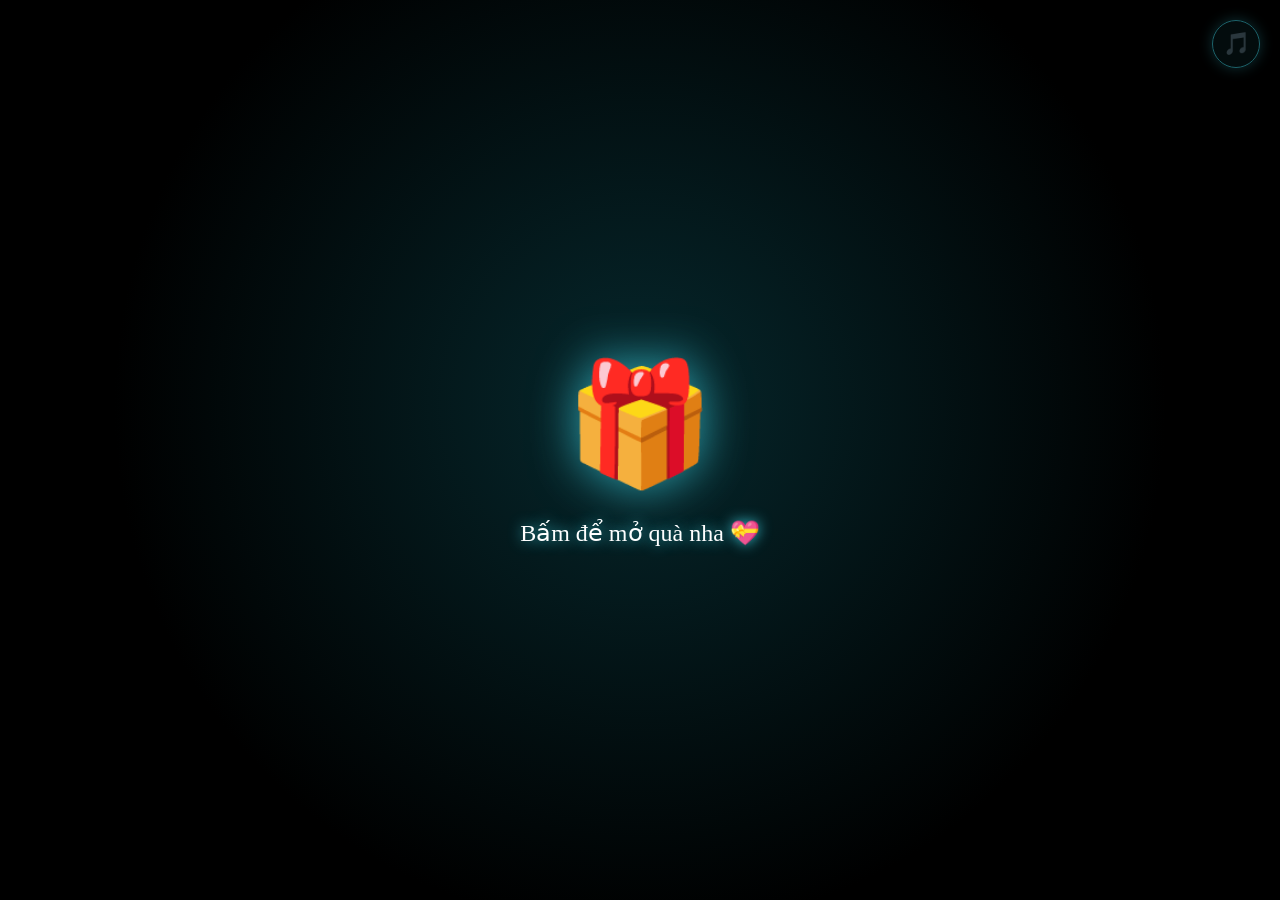
<file: index.html>
<!DOCTYPE html>
<html lang="vi">
<head>
    <meta charset="UTF-8">
    <meta name="viewport" content="width=device-width, initial-scale=1.0">
    <link rel="stylesheet" href="music.css?v=4">
    <script src="music.js?v=4"></script>
    <title>Happy Woman's day 20/10</title>
    <style>
        html, body {
            margin: 0;
            height: 100%;
            background: #000;
            overflow: hidden;
        }

        /* Các trang được mở bên trong khung này, nên chuyển trang không làm ngắt nhạc */
        .frame {
            position: fixed;
            inset: 0;
            width: 100%;
            height: 100%;
            border: 0;
        }
    </style>
</head>

<body>
    <iframe class="frame" title="Happy Woman's day 20/10" allow="autoplay"></iframe>
    <script>
        // Mở đúng trang được yêu cầu (vd. index.html?page=wishes.html), mặc định là vườn hoa
        const page = new URLSearchParams(location.search).get("page");
        document.querySelector(".frame").src = /^[\w-]+\.html$/.test(page) && page !== "index.html" ? page : "flowers.html";
    </script>
</body>
</html>
</file>
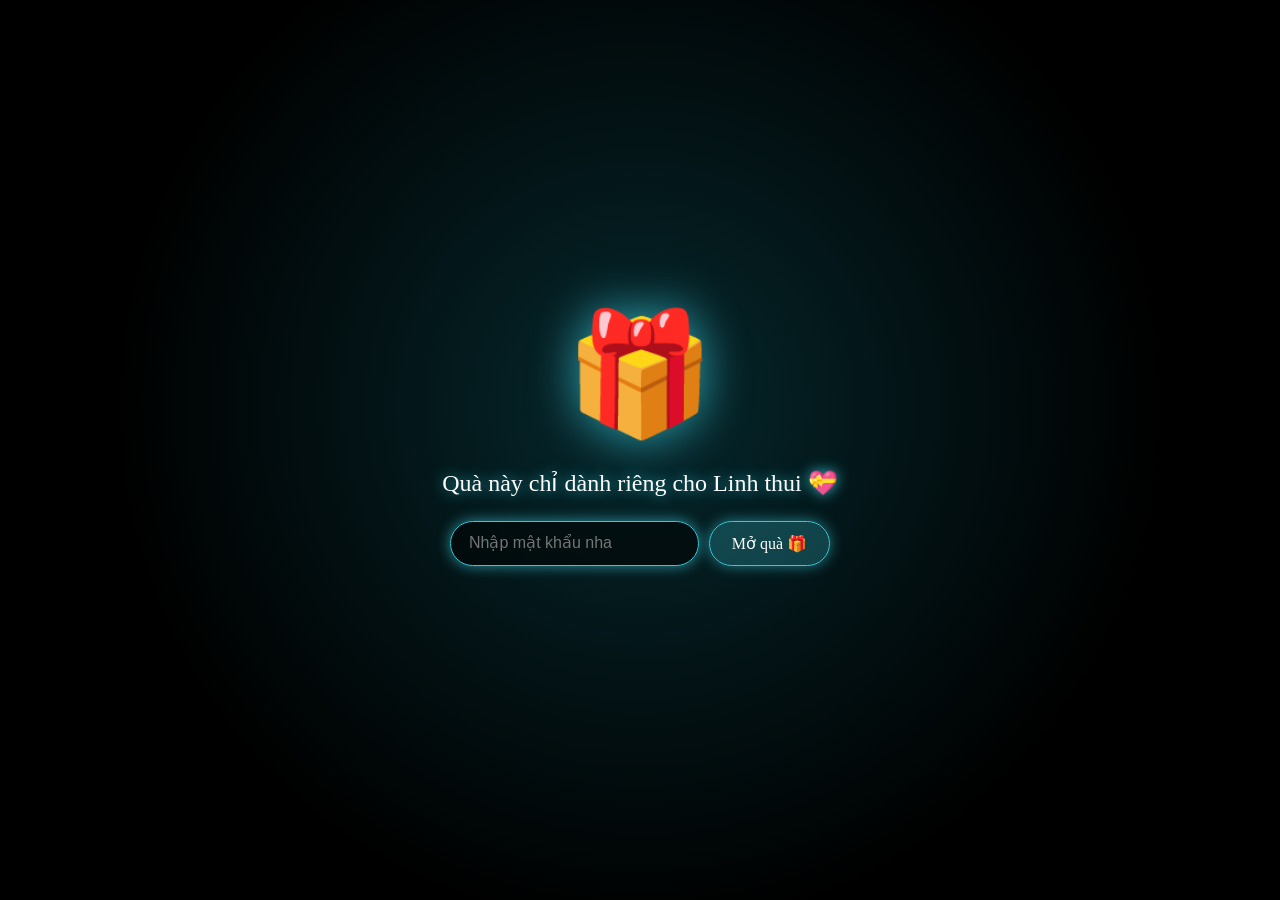
<file: chi-co-moi-linh-trong-long-quang-thoi/index.html>
<!DOCTYPE html>
<html lang="vi">
<head>
    <meta charset="UTF-8">
    <meta name="viewport" content="width=device-width, initial-scale=1.0">
    <link rel="stylesheet" href="../style.css">
    <link rel="stylesheet" href="../music.css?v=4">
    <script src="../music.js?v=4"></script>
    <script src="unlock.js"></script>
    <title>Gửi Linh 20/10</title>
    <style>
        html, body {
            height: 100%;
            overflow: hidden;
        }

        /* Các trang được mở bên trong khung này, nên chuyển trang không làm ngắt nhạc */
        .frame {
            position: fixed;
            inset: 0;
            width: 100%;
            height: 100%;
            border: 0;
        }

        .gift {
            cursor: default;
            padding: 16px;
            text-align: center;
        }

        .lock {
            display: flex;
            flex-wrap: wrap;
            justify-content: center;
            gap: 10px;
            width: 100%;
            max-width: 380px;
        }

        .lock--shake {
            animation: lock-shake 0.4s;
        }

        @keyframes lock-shake {
            25% { transform: translateX(-10px); }
            50% { transform: translateX(10px); }
            75% { transform: translateX(-6px); }
        }

        .lock__input {
            flex: 1;
            min-width: 0;
            padding: 12px 18px;
            border: 1px solid #39c6d6;
            border-radius: 999px;
            color: #fff;
            font-size: 16px;
            background: rgba(0, 0, 0, 0.5);
            outline: none;
        }

        .lock__input:focus {
            box-shadow: 0 0 14px rgba(57, 198, 214, 0.7);
        }

        .lock__btn {
            padding: 12px 22px;
            border: 1px solid #39c6d6;
            border-radius: 999px;
            color: #fff;
            font-family: "Segoe Script", cursive;
            font-size: 16px;
            background: rgba(57, 198, 214, 0.25);
            box-shadow: 0 0 14px rgba(57, 198, 214, 0.6);
            cursor: pointer;
        }

        .lock__btn:disabled {
            opacity: 0.6;
            cursor: wait;
        }

        .lock__msg {
            width: 100%;
            min-height: 1.4em;
            color: #ffb3c1;
            font-size: 15px;
        }
    </style>
</head>

<body>
    <iframe class="frame" title="Gửi em Linh 20/10" allow="autoplay"></iframe>

    <div class="gift">
        <span class="gift__box">🎁</span>
        <span class="gift__text">Quà này chỉ dành riêng cho Linh thui 💝</span>
        <form class="lock">
            <input class="lock__input" type="password" placeholder="Nhập mật khẩu nha" autocomplete="off" required>
            <button class="lock__btn" type="submit">Mở quà 🎁</button>
            <p class="lock__msg" role="status"></p>
        </form>
    </div>
</body>
</html>
</file>
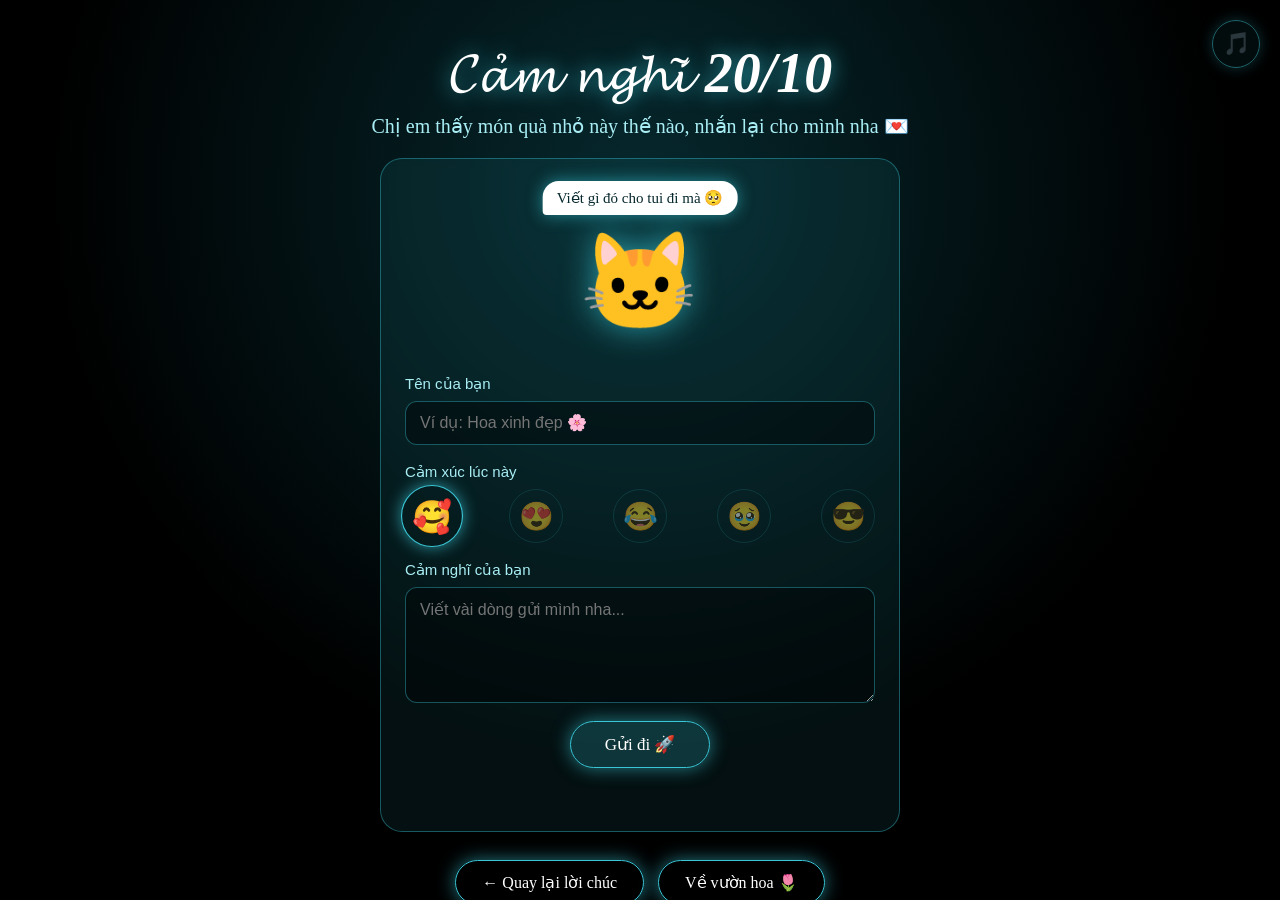
<file: feelings.html>
<!DOCTYPE html>
<html lang="vi">
<head>
    <meta charset="UTF-8">
    <meta name="viewport" content="width=device-width, initial-scale=1.0">
    <link rel="stylesheet" href="wishes.css">
    <link rel="stylesheet" href="feelings.css">
    <link rel="stylesheet" href="music.css?v=4">
    <script src="music.js?v=4"></script>
    <title>Cảm nghĩ 20/10</title>
</head>

<body>
    <div class="sky"></div>

    <h1 class="title">𝓒𝓪̉𝓶 𝓷𝓰𝓱𝓲̃ <span class="title__date">20/10</span></h1>
    <p class="subtitle">Chị em thấy món quà nhỏ này thế nào, nhắn lại cho mình nha 💌</p>

    <form class="feel-form">
        <div class="sticker sticker--cat">
            <span class="sticker__bubble">Viết gì đó cho tui đi mà 🥺</span>
            <span class="sticker__main">🐱</span>
            <span class="sticker__float" style="--x:-60px; --d:0s">💕</span>
            <span class="sticker__float" style="--x:55px; --d:0.8s">💖</span>
        </div>

        <label class="feel-form__label">
            Tên của bạn
            <input class="feel-form__input" name="name" placeholder="Ví dụ: Hoa xinh đẹp 🌸" required>
        </label>

        <div class="feel-form__label">
            Cảm xúc lúc này
            <div class="moods">
                <label><input type="radio" name="mood" value="🥰 Thích lắm" checked><span>🥰</span></label>
                <label><input type="radio" name="mood" value="😍 Mê luôn"><span>😍</span></label>
                <label><input type="radio" name="mood" value="😂 Buồn cười"><span>😂</span></label>
                <label><input type="radio" name="mood" value="🥹 Cảm động"><span>🥹</span></label>
                <label><input type="radio" name="mood" value="😎 Bình thường"><span>😎</span></label>
            </div>
        </div>

        <label class="feel-form__label">
            Cảm nghĩ của bạn
            <textarea class="feel-form__input" name="message" rows="5" placeholder="Viết vài dòng gửi mình nha..." required></textarea>
        </label>

        <button class="feel-form__submit" type="submit">Gửi đi 🚀</button>
        <p class="feel-form__status" role="status"></p>
    </form>

    <div class="thanks">
        <span class="thanks__icon">💝</span>
        <p>Cảm ơn bạn đã gửi cảm nghĩ!<br>Chúc bạn 20/10 thật vui nha 🌸</p>
    </div>

    <div class="links">
        <a class="back-btn" href="wishes.html">← Quay lại lời chúc</a>
        <a class="back-btn" href="flowers.html">Về vườn hoa 🌷</a>
    </div>

    <script src="sky.js"></script>
    <script src="feelings.js"></script>
</body>
</html>
</file>
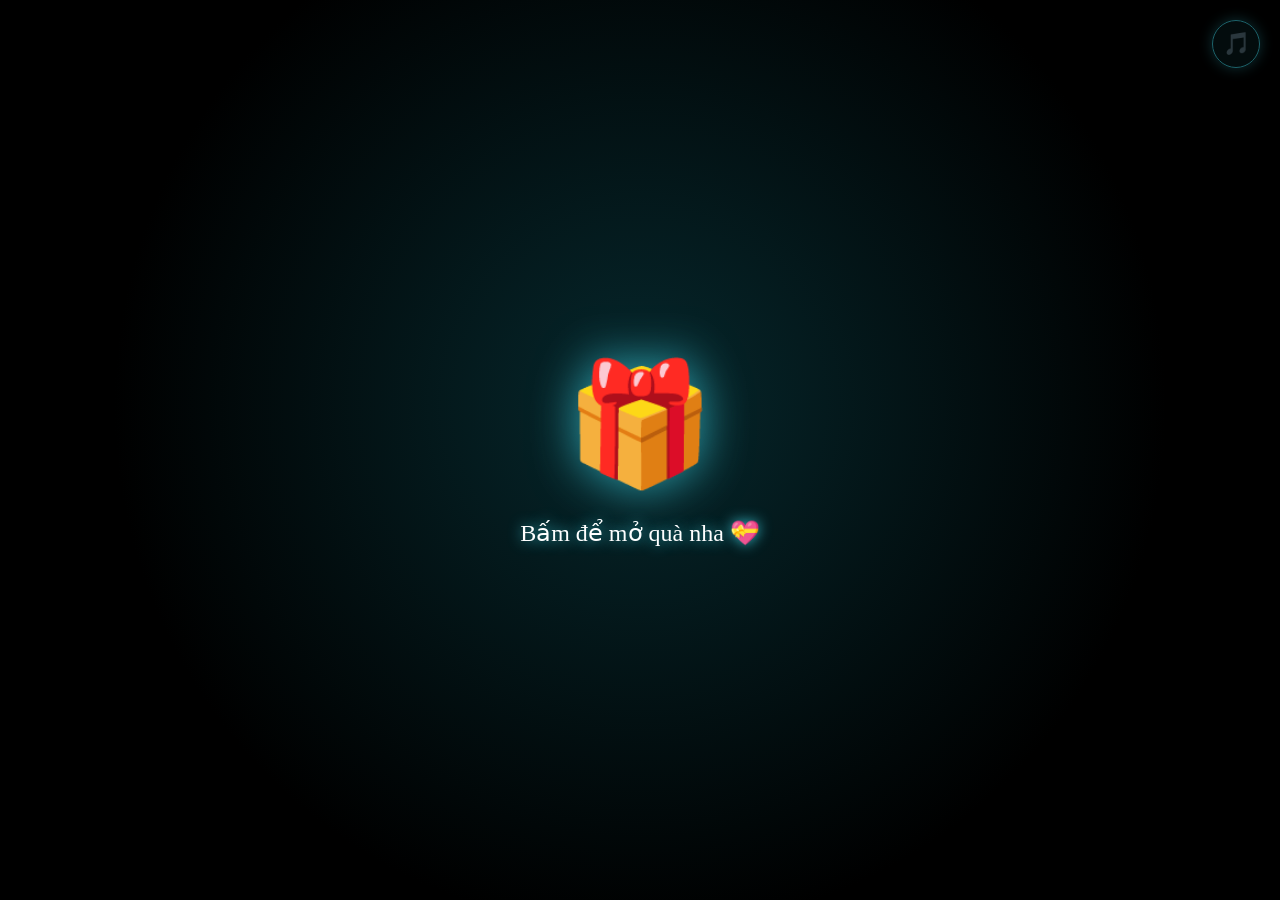
<file: flowers.html>
<!DOCTYPE html>
<html lang="en">
<head>
    <meta charset="UTF-8">
    <meta http-equiv="X-UA-Compatible" content="IE=edge">
    <meta name="viewport" content="width=device-width, initial-scale=1.0">
    <link rel="stylesheet" href="style.css">
    <link rel="stylesheet" href="music.css?v=4">
    <script src="main.js" type="text/javascript"></script>
    <script src="music.js?v=4"></script><title>Happy Woman's day 20/10</title>
</head>
    
<body class="not-loaded">
    <div class="gift">
      <span class="gift__box">🎁</span>
      <span class="gift__text">Bấm để mở quà nha 💝</span>
    </div>
    <div class="night"></div>
    <div class="happy-woman-day">𝓗𝓪𝓹𝓹𝔂 𝔀𝓸𝓶𝓮𝓷'𝓼 𝓭𝓪𝔂 <span class="happy-woman-day__date">20/10</span></div>
    <a class="next-btn" href="wishes.html">Mở lời chúc 💌</a>
    <div class="flowers">
      <div class="flower flower--1">
        <div class="flower__leafs flower__leafs--1">
          <div class="flower__leaf flower__leaf--1"></div>
          <div class="flower__leaf flower__leaf--2"></div>
          <div class="flower__leaf flower__leaf--3"></div>
          <div class="flower__leaf flower__leaf--4"></div>
          <div class="flower__white-circle"></div>
  
          <div class="flower__light flower__light--1"></div>
          <div class="flower__light flower__light--2"></div>
          <div class="flower__light flower__light--3"></div>
          <div class="flower__light flower__light--4"></div>
          <div class="flower__light flower__light--5"></div>
          <div class="flower__light flower__light--6"></div>
          <div class="flower__light flower__light--7"></div>
          <div class="flower__light flower__light--8"></div>
  
        </div>
        <div class="flower__line">
          <div class="flower__line__leaf flower__line__leaf--1"></div>
          <div class="flower__line__leaf flower__line__leaf--2"></div>
          <div class="flower__line__leaf flower__line__leaf--3"></div>
          <div class="flower__line__leaf flower__line__leaf--4"></div>
          <div class="flower__line__leaf flower__line__leaf--5"></div>
          <div class="flower__line__leaf flower__line__leaf--6"></div>
        </div>
      </div>
  
      <div class="flower flower--2">
        <div class="flower__leafs flower__leafs--2">
          <div class="flower__leaf flower__leaf--1"></div>
          <div class="flower__leaf flower__leaf--2"></div>
          <div class="flower__leaf flower__leaf--3"></div>
          <div class="flower__leaf flower__leaf--4"></div>
          <div class="flower__white-circle"></div>
  
          <div class="flower__light flower__light--1"></div>
          <div class="flower__light flower__light--2"></div>
          <div class="flower__light flower__light--3"></div>
          <div class="flower__light flower__light--4"></div>
          <div class="flower__light flower__light--5"></div>
          <div class="flower__light flower__light--6"></div>
          <div class="flower__light flower__light--7"></div>
          <div class="flower__light flower__light--8"></div>
  
        </div>
        <div class="flower__line">
          <div class="flower__line__leaf flower__line__leaf--1"></div>
          <div class="flower__line__leaf flower__line__leaf--2"></div>
          <div class="flower__line__leaf flower__line__leaf--3"></div>
          <div class="flower__line__leaf flower__line__leaf--4"></div>
        </div>
      </div>
  
      <div class="flower flower--3">
        <div class="flower__leafs flower__leafs--3">
          <div class="flower__leaf flower__leaf--1"></div>
          <div class="flower__leaf flower__leaf--2"></div>
          <div class="flower__leaf flower__leaf--3"></div>
          <div class="flower__leaf flower__leaf--4"></div>
          <div class="flower__white-circle"></div>
  
          <div class="flower__light flower__light--1"></div>
          <div class="flower__light flower__light--2"></div>
          <div class="flower__light flower__light--3"></div>
          <div class="flower__light flower__light--4"></div>
          <div class="flower__light flower__light--5"></div>
          <div class="flower__light flower__light--6"></div>
          <div class="flower__light flower__light--7"></div>
          <div class="flower__light flower__light--8"></div>
  
        </div>
        <div class="flower__line">
          <div class="flower__line__leaf flower__line__leaf--1"></div>
          <div class="flower__line__leaf flower__line__leaf--2"></div>
          <div class="flower__line__leaf flower__line__leaf--3"></div>
          <div class="flower__line__leaf flower__line__leaf--4"></div>
        </div>
      </div>
  
      <div class="grow-ans" style="--d:1.2s">
        <div class="flower__g-long">
          <div class="flower__g-long__top"></div>
          <div class="flower__g-long__bottom"></div>
        </div>
      </div>
  
      <div class="growing-grass">
        <div class="flower__grass flower__grass--1">
          <div class="flower__grass--top"></div>
          <div class="flower__grass--bottom"></div>
          <div class="flower__grass__leaf flower__grass__leaf--1"></div>
          <div class="flower__grass__leaf flower__grass__leaf--2"></div>
          <div class="flower__grass__leaf flower__grass__leaf--3"></div>
          <div class="flower__grass__leaf flower__grass__leaf--4"></div>
          <div class="flower__grass__leaf flower__grass__leaf--5"></div>
          <div class="flower__grass__leaf flower__grass__leaf--6"></div>
          <div class="flower__grass__leaf flower__grass__leaf--7"></div>
          <div class="flower__grass__leaf flower__grass__leaf--8"></div>
          <div class="flower__grass__overlay"></div>
        </div>
      </div>
  
      <div class="growing-grass">
        <div class="flower__grass flower__grass--2">
          <div class="flower__grass--top"></div>
          <div class="flower__grass--bottom"></div>
          <div class="flower__grass__leaf flower__grass__leaf--1"></div>
          <div class="flower__grass__leaf flower__grass__leaf--2"></div>
          <div class="flower__grass__leaf flower__grass__leaf--3"></div>
          <div class="flower__grass__leaf flower__grass__leaf--4"></div>
          <div class="flower__grass__leaf flower__grass__leaf--5"></div>
          <div class="flower__grass__leaf flower__grass__leaf--6"></div>
          <div class="flower__grass__leaf flower__grass__leaf--7"></div>
          <div class="flower__grass__leaf flower__grass__leaf--8"></div>
          <div class="flower__grass__overlay"></div>
        </div>
      </div>
  
      <div class="grow-ans" style="--d:2.4s">
        <div class="flower__g-right flower__g-right--1">
          <div class="leaf"></div>
        </div>
      </div>
  
      <div class="grow-ans" style="--d:2.8s">
        <div class="flower__g-right flower__g-right--2">
          <div class="leaf"></div>
        </div>
      </div>
  
      <div class="grow-ans" style="--d:2.8s">
        <div class="flower__g-front">
          <div class="flower__g-front__leaf-wrapper flower__g-front__leaf-wrapper--1">
            <div class="flower__g-front__leaf"></div>
          </div>
          <div class="flower__g-front__leaf-wrapper flower__g-front__leaf-wrapper--2">
            <div class="flower__g-front__leaf"></div>
          </div>
          <div class="flower__g-front__leaf-wrapper flower__g-front__leaf-wrapper--3">
            <div class="flower__g-front__leaf"></div>
          </div>
          <div class="flower__g-front__leaf-wrapper flower__g-front__leaf-wrapper--4">
            <div class="flower__g-front__leaf"></div>
          </div>
          <div class="flower__g-front__leaf-wrapper flower__g-front__leaf-wrapper--5">
            <div class="flower__g-front__leaf"></div>
          </div>
          <div class="flower__g-front__leaf-wrapper flower__g-front__leaf-wrapper--6">
            <div class="flower__g-front__leaf"></div>
          </div>
          <div class="flower__g-front__leaf-wrapper flower__g-front__leaf-wrapper--7">
            <div class="flower__g-front__leaf"></div>
          </div>
          <div class="flower__g-front__leaf-wrapper flower__g-front__leaf-wrapper--8">
            <div class="flower__g-front__leaf"></div>
          </div>
          <div class="flower__g-front__line"></div>
        </div>
      </div>
  
      <div class="grow-ans" style="--d:3.2s">
        <div class="flower__g-fr">
          <div class="leaf"></div>
          <div class="flower__g-fr__leaf flower__g-fr__leaf--1"></div>
          <div class="flower__g-fr__leaf flower__g-fr__leaf--2"></div>
          <div class="flower__g-fr__leaf flower__g-fr__leaf--3"></div>
          <div class="flower__g-fr__leaf flower__g-fr__leaf--4"></div>
          <div class="flower__g-fr__leaf flower__g-fr__leaf--5"></div>
          <div class="flower__g-fr__leaf flower__g-fr__leaf--6"></div>
          <div class="flower__g-fr__leaf flower__g-fr__leaf--7"></div>
          <div class="flower__g-fr__leaf flower__g-fr__leaf--8"></div>
        </div>
      </div>
  
      <div class="long-g long-g--0">
        <div class="grow-ans" style="--d:3s">
          <div class="leaf leaf--0"></div>
        </div>
        <div class="grow-ans" style="--d:2.2s">
          <div class="leaf leaf--1"></div>
        </div>
        <div class="grow-ans" style="--d:3.4s">
          <div class="leaf leaf--2"></div>
        </div>
        <div class="grow-ans" style="--d:3.6s">
          <div class="leaf leaf--3"></div>
        </div>
      </div>
  
      <div class="long-g long-g--1">
        <div class="grow-ans" style="--d:3.6s">
          <div class="leaf leaf--0"></div>
        </div>
        <div class="grow-ans" style="--d:3.8s">
          <div class="leaf leaf--1"></div>
        </div>
        <div class="grow-ans" style="--d:4s">
          <div class="leaf leaf--2"></div>
        </div>
        <div class="grow-ans" style="--d:4.2s">
          <div class="leaf leaf--3"></div>
        </div>
      </div>
  
      <div class="long-g long-g--2">
        <div class="grow-ans" style="--d:4s">
          <div class="leaf leaf--0"></div>
        </div>
        <div class="grow-ans" style="--d:4.2s">
          <div class="leaf leaf--1"></div>
        </div>
        <div class="grow-ans" style="--d:4.4s">
          <div class="leaf leaf--2"></div>
        </div>
        <div class="grow-ans" style="--d:4.6s">
          <div class="leaf leaf--3"></div>
        </div>
      </div>
  
      <div class="long-g long-g--3">
        <div class="grow-ans" style="--d:4s">
          <div class="leaf leaf--0"></div>
        </div>
        <div class="grow-ans" style="--d:4.2s">
          <div class="leaf leaf--1"></div>
        </div>
        <div class="grow-ans" style="--d:3s">
          <div class="leaf leaf--2"></div>
        </div>
        <div class="grow-ans" style="--d:3.6s">
          <div class="leaf leaf--3"></div>
        </div>
      </div>
  
      <div class="long-g long-g--4">
        <div class="grow-ans" style="--d:4s">
          <div class="leaf leaf--0"></div>
        </div>
        <div class="grow-ans" style="--d:4.2s">
          <div class="leaf leaf--1"></div>
        </div>
        <div class="grow-ans" style="--d:3s">
          <div class="leaf leaf--2"></div>
        </div>
        <div class="grow-ans" style="--d:3.6s">
          <div class="leaf leaf--3"></div>
        </div>
      </div>
  
      <div class="long-g long-g--5">
        <div class="grow-ans" style="--d:4s">
          <div class="leaf leaf--0"></div>
        </div>
        <div class="grow-ans" style="--d:4.2s">
          <div class="leaf leaf--1"></div>
        </div>
        <div class="grow-ans" style="--d:3s">
          <div class="leaf leaf--2"></div>
        </div>
        <div class="grow-ans" style="--d:3.6s">
          <div class="leaf leaf--3"></div>
        </div>
      </div>
  
      <div class="long-g long-g--6">
        <div class="grow-ans" style="--d:4.2s">
          <div class="leaf leaf--0"></div>
        </div>
        <div class="grow-ans" style="--d:4.4s">
          <div class="leaf leaf--1"></div>
        </div>
        <div class="grow-ans" style="--d:4.6s">
          <div class="leaf leaf--2"></div>
        </div>
        <div class="grow-ans" style="--d:4.8s">
          <div class="leaf leaf--3"></div>
        </div>
      </div>
  
      <div class="long-g long-g--7">
        <div class="grow-ans" style="--d:3s">
          <div class="leaf leaf--0"></div>
        </div>
        <div class="grow-ans" style="--d:3.2s">
          <div class="leaf leaf--1"></div>
        </div>
        <div class="grow-ans" style="--d:3.5s">
          <div class="leaf leaf--2"></div>
        </div>
        <div class="grow-ans" style="--d:3.6s">
          <div class="leaf leaf--3"></div>
        </div>
      </div>
    </div>
</body>
</html>
</file>
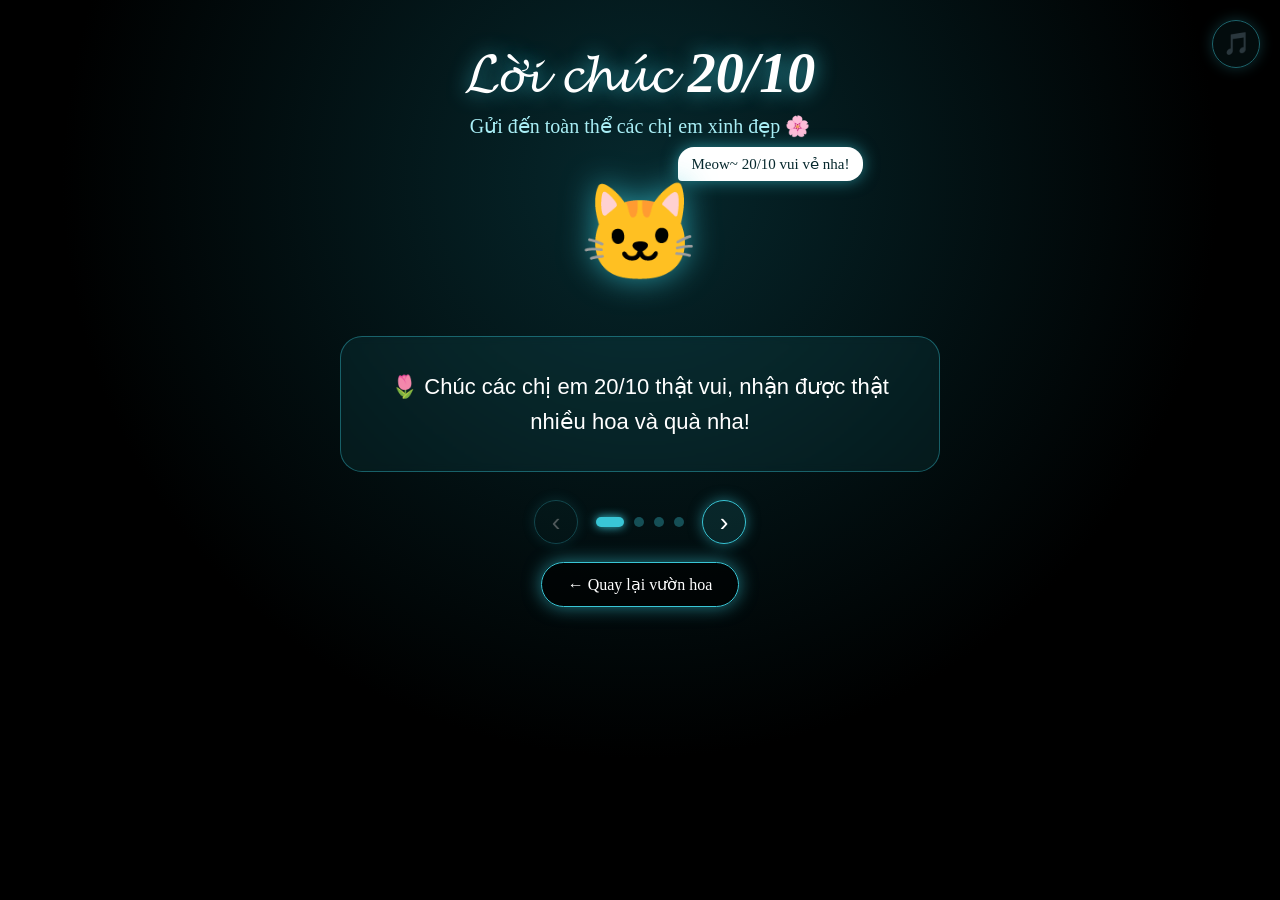
<file: wishes.html>
<!DOCTYPE html>
<html lang="vi">
<head>
    <meta charset="UTF-8">
    <meta name="viewport" content="width=device-width, initial-scale=1.0">
    <link rel="stylesheet" href="wishes.css">
    <link rel="stylesheet" href="music.css?v=4">
    <script src="music.js?v=4"></script>
    <title>Lời chúc 20/10</title>
</head>

<body>
    <div class="sky"></div>

    <h1 class="title">𝓛𝓸̛̀𝓲 𝓬𝓱𝓾́𝓬 <span class="title__date">20/10</span></h1>
    <p class="subtitle">Gửi đến toàn thể các chị em xinh đẹp 🌸</p>

    <div class="pages">
        <section class="page">
            <div class="sticker sticker--cat">
                <span class="sticker__bubble">Meow~ 20/10 vui vẻ nha!</span>
                <span class="sticker__main">🐱</span>
                <span class="sticker__float" style="--x:-60px; --d:0s">💕</span>
                <span class="sticker__float" style="--x:55px; --d:0.8s">💖</span>
                <span class="sticker__float" style="--x:-20px; --d:1.6s">💗</span>
            </div>
            <div class="wishes">
                <div class="wish">🌷 Chúc các chị em 20/10 thật vui, nhận được thật nhiều hoa và quà nha!</div>
            </div>
        </section>

        <section class="page">
            <div class="sticker sticker--bunny">
                <span class="sticker__bubble">Tặng chị em bó hoa nè 💐</span>
                <span class="sticker__main">🐰</span>
                <span class="sticker__float" style="--x:-60px; --d:0s">🌸</span>
                <span class="sticker__float" style="--x:55px; --d:0.7s">🌷</span>
                <span class="sticker__float" style="--x:10px; --d:1.4s">🌼</span>
            </div>
            <div class="wishes">
                <div class="wish">🍀 Chúc các chị em lúc nào cũng xinh, cũng khỏe, làm gì cũng suôn sẻ.</div>
            </div>
        </section>

        <section class="page">
            <div class="sticker sticker--bear">
                <span class="sticker__bubble">Ôm một cái thật chặt nè 🤗</span>
                <span class="sticker__main">🐻</span>
                <span class="sticker__float" style="--x:-55px; --d:0s">🍯</span>
                <span class="sticker__float" style="--x:55px; --d:0.9s">💛</span>
                <span class="sticker__float" style="--x:0px; --d:1.8s">✨</span>
            </div>
            <div class="wishes">
                <div class="wish">💖 Mong các chị em luôn được yêu thương, không chỉ hôm nay mà cả 365 ngày luôn.</div>
            </div>
        </section>

        <section class="page">
            <div class="sticker sticker--penguin">
                <span class="sticker__bubble">Thư tình gửi chị em đây 💌</span>
                <span class="sticker__main">🐧</span>
                <span class="sticker__float" style="--x:-60px; --d:0s">💌</span>
                <span class="sticker__float" style="--x:55px; --d:0.8s">🎉</span>
                <span class="sticker__float" style="--x:-5px; --d:1.6s">💝</span>
            </div>
            <div class="wishes">
                <div class="wish">💌 Cảm ơn các chị em vì đã luôn dễ thương như vậy. Happy 20/10!</div>
            </div>
        </section>
    </div>

    <nav class="pager">
        <button class="pager__btn pager__btn--prev" aria-label="Trang trước">‹</button>
        <div class="pager__dots"></div>
        <button class="pager__btn pager__btn--next" aria-label="Trang sau">›</button>
    </nav>

    <div class="links">
        <a class="back-btn" href="flowers.html">← Quay lại vườn hoa</a>
        <a class="back-btn feel-btn" href="feelings.html">Gửi cảm nghĩ 💬</a>
    </div>

    <script src="sky.js"></script>
    <script src="wishes.js"></script>
</body>
</html>
</file>
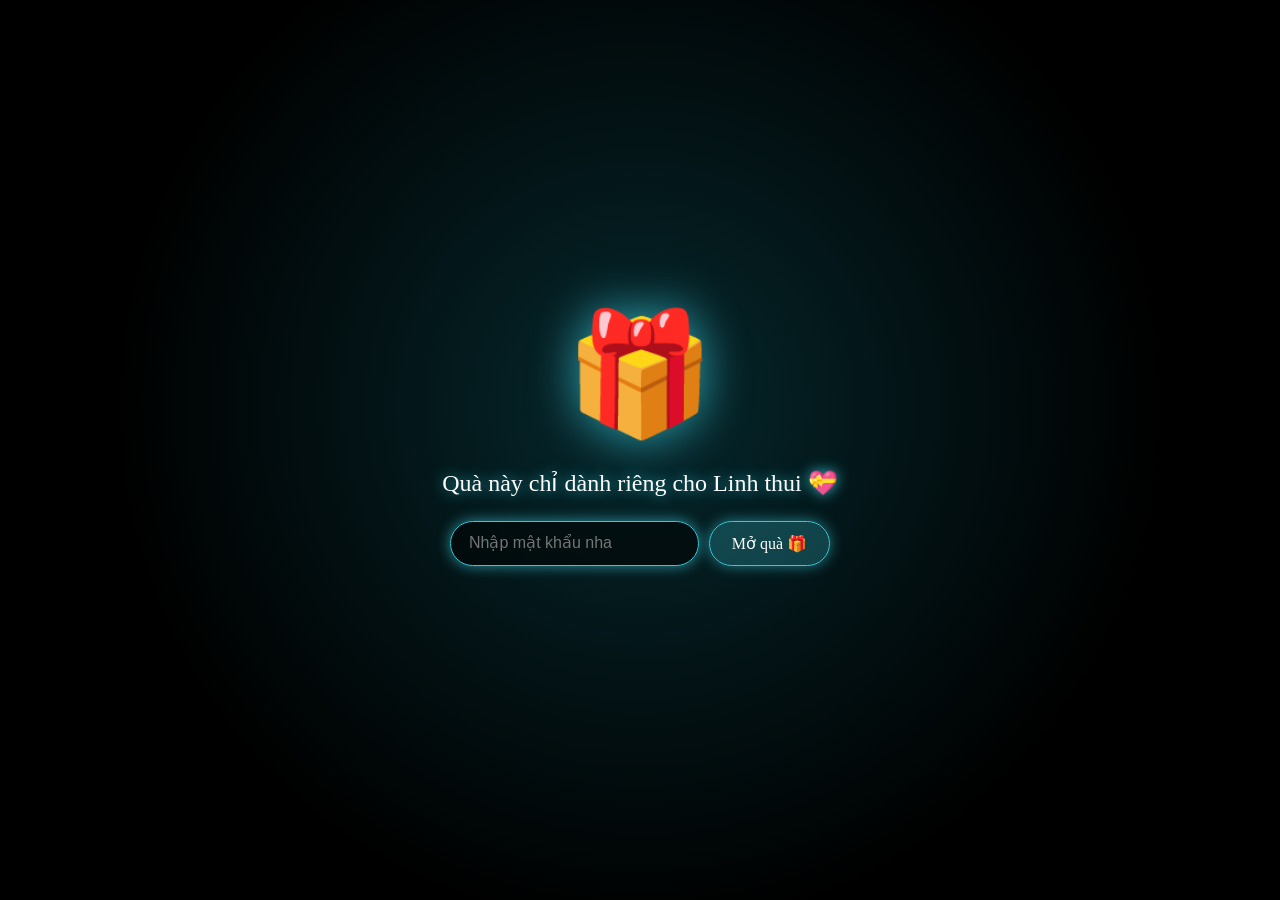
<file: chi-co-moi-linh-trong-long-quang-thoi/feelings.html>
<!DOCTYPE html>
<html lang="vi">
<head>
    <meta charset="UTF-8">
    <meta name="viewport" content="width=device-width, initial-scale=1.0">
    <link rel="stylesheet" href="../wishes.css">
    <link rel="stylesheet" href="../feelings.css">
    <link rel="stylesheet" href="../music.css?v=4">
    <script src="../music.js?v=4"></script>
    <title>Gửi Linh 20/10</title>
</head>

<body>
    <div class="sky"></div>

    <h1 class="title">𝓒𝓪̉𝓶 𝓷𝓰𝓱𝓲̃ <span class="title__date">20/10</span></h1>
    <p class="subtitle">Em thấy món quà nhỏ này thế nào, nhắn lại cho Quang đi 💌</p>

    <form class="feel-form">
        <div class="sticker sticker--cat">
            <span class="sticker__bubble">Viết gì đó cho Quang đi mà 🥺</span>
            <span class="sticker__main">🐱</span>
            <span class="sticker__float" style="--x:-60px; --d:0s">💕</span>
            <span class="sticker__float" style="--x:55px; --d:0.8s">💖</span>
        </div>

        <label class="feel-form__label">
            Tên của em
            <input class="feel-form__input" name="name" value="Linh" required>
        </label>

        <div class="feel-form__label">
            Cảm xúc lúc này
            <div class="moods">
                <label><input type="radio" name="mood" value="🥰 Thích lắm" checked><span>🥰</span></label>
                <label><input type="radio" name="mood" value="😍 Mê luôn"><span>😍</span></label>
                <label><input type="radio" name="mood" value="😂 Buồn cười"><span>😂</span></label>
                <label><input type="radio" name="mood" value="🥹 Cảm động"><span>🥹</span></label>
                <label><input type="radio" name="mood" value="😎 Bình thường"><span>😎</span></label>
            </div>
        </div>

        <label class="feel-form__label">
            Cảm nghĩ của em
            <textarea class="feel-form__input" name="message" rows="5" placeholder="Viết vài dòng gửi mình nha..." required></textarea>
        </label>

        <button class="feel-form__submit" type="submit">Gửi đi 🚀</button>
        <p class="feel-form__status" role="status"></p>
    </form>

    <div class="thanks">
        <span class="thanks__icon">💝</span>
        <p>Cảm ơn Linh vì đã gửi cảm nghĩ!<br>Chúc Linh 20/10 thật vui nha 🌸</p>
    </div>

    <div class="links">
        <a class="back-btn" href="wishes.html">← Quay lại lời chúc</a>
        <a class="back-btn" href="flowers.html">Về vườn hoa 🌷</a>
    </div>

    <script src="../sky.js"></script>
    <script src="../feelings.js"></script>
</body>
</html>
</file>
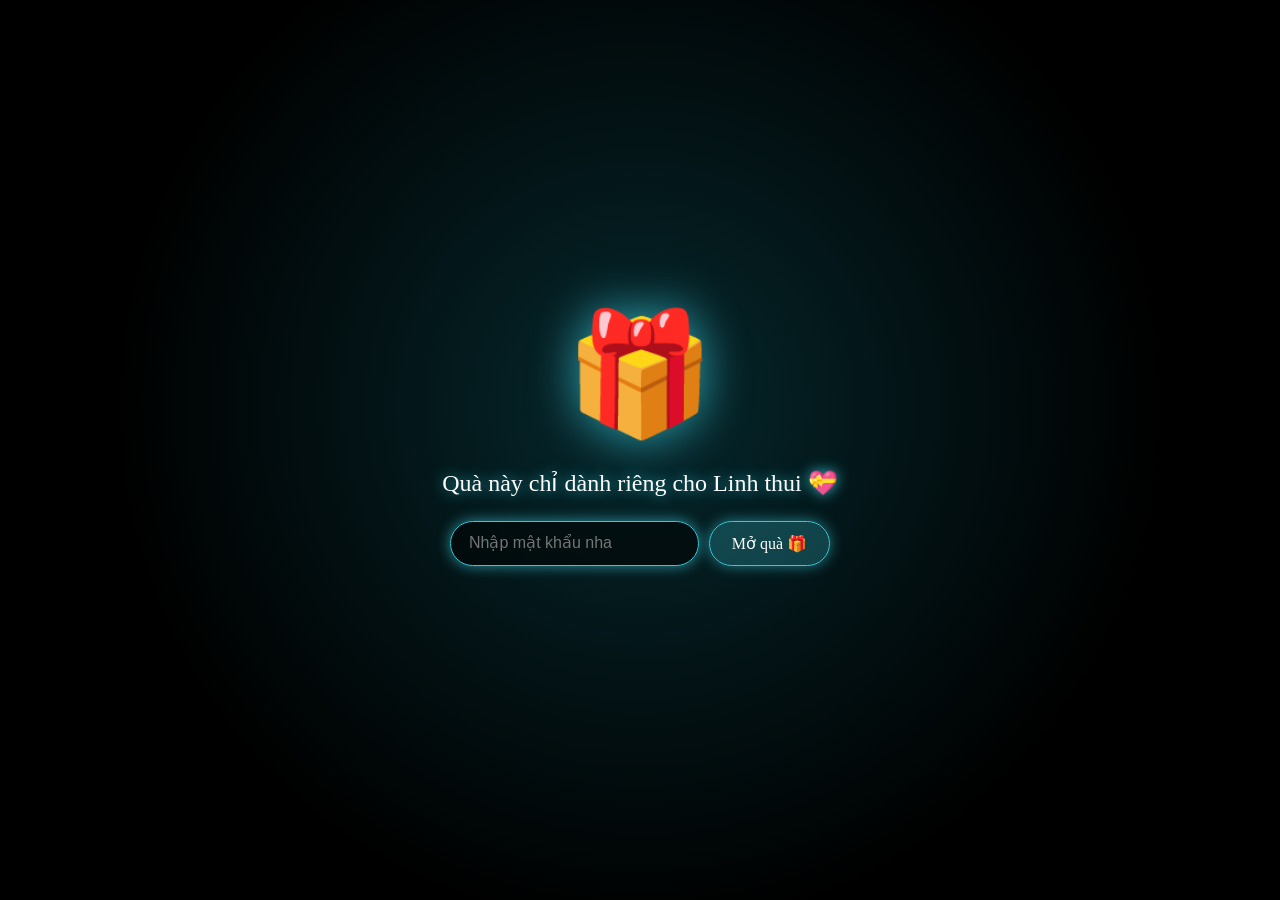
<file: chi-co-moi-linh-trong-long-quang-thoi/flowers.html>
<!DOCTYPE html>
<html lang="en">
<head>
    <meta charset="UTF-8">
    <meta http-equiv="X-UA-Compatible" content="IE=edge">
    <meta name="viewport" content="width=device-width, initial-scale=1.0">
    <link rel="stylesheet" href="../style.css">
    <link rel="stylesheet" href="../music.css?v=4">
    <script src="../main.js" type="text/javascript"></script>
    <script src="../music.js?v=4"></script><title>Gửi Linh 20/10</title>
</head>
    
<body class="not-loaded">
    <div class="night"></div>
    <div class="happy-woman-day">𝓗𝓪𝓹𝓹𝔂 𝔀𝓸𝓶𝓮𝓷'𝓼 𝓭𝓪𝔂 <span class="happy-woman-day__date">20/10</span></div>
    <a class="next-btn" href="wishes.html">Mở lời chúc cho em 💌</a>
    <div class="flowers">
      <div class="flower flower--1">
        <div class="flower__leafs flower__leafs--1">
          <div class="flower__leaf flower__leaf--1"></div>
          <div class="flower__leaf flower__leaf--2"></div>
          <div class="flower__leaf flower__leaf--3"></div>
          <div class="flower__leaf flower__leaf--4"></div>
          <div class="flower__white-circle"></div>
  
          <div class="flower__light flower__light--1"></div>
          <div class="flower__light flower__light--2"></div>
          <div class="flower__light flower__light--3"></div>
          <div class="flower__light flower__light--4"></div>
          <div class="flower__light flower__light--5"></div>
          <div class="flower__light flower__light--6"></div>
          <div class="flower__light flower__light--7"></div>
          <div class="flower__light flower__light--8"></div>
  
        </div>
        <div class="flower__line">
          <div class="flower__line__leaf flower__line__leaf--1"></div>
          <div class="flower__line__leaf flower__line__leaf--2"></div>
          <div class="flower__line__leaf flower__line__leaf--3"></div>
          <div class="flower__line__leaf flower__line__leaf--4"></div>
          <div class="flower__line__leaf flower__line__leaf--5"></div>
          <div class="flower__line__leaf flower__line__leaf--6"></div>
        </div>
      </div>
  
      <div class="flower flower--2">
        <div class="flower__leafs flower__leafs--2">
          <div class="flower__leaf flower__leaf--1"></div>
          <div class="flower__leaf flower__leaf--2"></div>
          <div class="flower__leaf flower__leaf--3"></div>
          <div class="flower__leaf flower__leaf--4"></div>
          <div class="flower__white-circle"></div>
  
          <div class="flower__light flower__light--1"></div>
          <div class="flower__light flower__light--2"></div>
          <div class="flower__light flower__light--3"></div>
          <div class="flower__light flower__light--4"></div>
          <div class="flower__light flower__light--5"></div>
          <div class="flower__light flower__light--6"></div>
          <div class="flower__light flower__light--7"></div>
          <div class="flower__light flower__light--8"></div>
  
        </div>
        <div class="flower__line">
          <div class="flower__line__leaf flower__line__leaf--1"></div>
          <div class="flower__line__leaf flower__line__leaf--2"></div>
          <div class="flower__line__leaf flower__line__leaf--3"></div>
          <div class="flower__line__leaf flower__line__leaf--4"></div>
        </div>
      </div>
  
      <div class="flower flower--3">
        <div class="flower__leafs flower__leafs--3">
          <div class="flower__leaf flower__leaf--1"></div>
          <div class="flower__leaf flower__leaf--2"></div>
          <div class="flower__leaf flower__leaf--3"></div>
          <div class="flower__leaf flower__leaf--4"></div>
          <div class="flower__white-circle"></div>
  
          <div class="flower__light flower__light--1"></div>
          <div class="flower__light flower__light--2"></div>
          <div class="flower__light flower__light--3"></div>
          <div class="flower__light flower__light--4"></div>
          <div class="flower__light flower__light--5"></div>
          <div class="flower__light flower__light--6"></div>
          <div class="flower__light flower__light--7"></div>
          <div class="flower__light flower__light--8"></div>
  
        </div>
        <div class="flower__line">
          <div class="flower__line__leaf flower__line__leaf--1"></div>
          <div class="flower__line__leaf flower__line__leaf--2"></div>
          <div class="flower__line__leaf flower__line__leaf--3"></div>
          <div class="flower__line__leaf flower__line__leaf--4"></div>
        </div>
      </div>
  
      <div class="grow-ans" style="--d:1.2s">
        <div class="flower__g-long">
          <div class="flower__g-long__top"></div>
          <div class="flower__g-long__bottom"></div>
        </div>
      </div>
  
      <div class="growing-grass">
        <div class="flower__grass flower__grass--1">
          <div class="flower__grass--top"></div>
          <div class="flower__grass--bottom"></div>
          <div class="flower__grass__leaf flower__grass__leaf--1"></div>
          <div class="flower__grass__leaf flower__grass__leaf--2"></div>
          <div class="flower__grass__leaf flower__grass__leaf--3"></div>
          <div class="flower__grass__leaf flower__grass__leaf--4"></div>
          <div class="flower__grass__leaf flower__grass__leaf--5"></div>
          <div class="flower__grass__leaf flower__grass__leaf--6"></div>
          <div class="flower__grass__leaf flower__grass__leaf--7"></div>
          <div class="flower__grass__leaf flower__grass__leaf--8"></div>
          <div class="flower__grass__overlay"></div>
        </div>
      </div>
  
      <div class="growing-grass">
        <div class="flower__grass flower__grass--2">
          <div class="flower__grass--top"></div>
          <div class="flower__grass--bottom"></div>
          <div class="flower__grass__leaf flower__grass__leaf--1"></div>
          <div class="flower__grass__leaf flower__grass__leaf--2"></div>
          <div class="flower__grass__leaf flower__grass__leaf--3"></div>
          <div class="flower__grass__leaf flower__grass__leaf--4"></div>
          <div class="flower__grass__leaf flower__grass__leaf--5"></div>
          <div class="flower__grass__leaf flower__grass__leaf--6"></div>
          <div class="flower__grass__leaf flower__grass__leaf--7"></div>
          <div class="flower__grass__leaf flower__grass__leaf--8"></div>
          <div class="flower__grass__overlay"></div>
        </div>
      </div>
  
      <div class="grow-ans" style="--d:2.4s">
        <div class="flower__g-right flower__g-right--1">
          <div class="leaf"></div>
        </div>
      </div>
  
      <div class="grow-ans" style="--d:2.8s">
        <div class="flower__g-right flower__g-right--2">
          <div class="leaf"></div>
        </div>
      </div>
  
      <div class="grow-ans" style="--d:2.8s">
        <div class="flower__g-front">
          <div class="flower__g-front__leaf-wrapper flower__g-front__leaf-wrapper--1">
            <div class="flower__g-front__leaf"></div>
          </div>
          <div class="flower__g-front__leaf-wrapper flower__g-front__leaf-wrapper--2">
            <div class="flower__g-front__leaf"></div>
          </div>
          <div class="flower__g-front__leaf-wrapper flower__g-front__leaf-wrapper--3">
            <div class="flower__g-front__leaf"></div>
          </div>
          <div class="flower__g-front__leaf-wrapper flower__g-front__leaf-wrapper--4">
            <div class="flower__g-front__leaf"></div>
          </div>
          <div class="flower__g-front__leaf-wrapper flower__g-front__leaf-wrapper--5">
            <div class="flower__g-front__leaf"></div>
          </div>
          <div class="flower__g-front__leaf-wrapper flower__g-front__leaf-wrapper--6">
            <div class="flower__g-front__leaf"></div>
          </div>
          <div class="flower__g-front__leaf-wrapper flower__g-front__leaf-wrapper--7">
            <div class="flower__g-front__leaf"></div>
          </div>
          <div class="flower__g-front__leaf-wrapper flower__g-front__leaf-wrapper--8">
            <div class="flower__g-front__leaf"></div>
          </div>
          <div class="flower__g-front__line"></div>
        </div>
      </div>
  
      <div class="grow-ans" style="--d:3.2s">
        <div class="flower__g-fr">
          <div class="leaf"></div>
          <div class="flower__g-fr__leaf flower__g-fr__leaf--1"></div>
          <div class="flower__g-fr__leaf flower__g-fr__leaf--2"></div>
          <div class="flower__g-fr__leaf flower__g-fr__leaf--3"></div>
          <div class="flower__g-fr__leaf flower__g-fr__leaf--4"></div>
          <div class="flower__g-fr__leaf flower__g-fr__leaf--5"></div>
          <div class="flower__g-fr__leaf flower__g-fr__leaf--6"></div>
          <div class="flower__g-fr__leaf flower__g-fr__leaf--7"></div>
          <div class="flower__g-fr__leaf flower__g-fr__leaf--8"></div>
        </div>
      </div>
  
      <div class="long-g long-g--0">
        <div class="grow-ans" style="--d:3s">
          <div class="leaf leaf--0"></div>
        </div>
        <div class="grow-ans" style="--d:2.2s">
          <div class="leaf leaf--1"></div>
        </div>
        <div class="grow-ans" style="--d:3.4s">
          <div class="leaf leaf--2"></div>
        </div>
        <div class="grow-ans" style="--d:3.6s">
          <div class="leaf leaf--3"></div>
        </div>
      </div>
  
      <div class="long-g long-g--1">
        <div class="grow-ans" style="--d:3.6s">
          <div class="leaf leaf--0"></div>
        </div>
        <div class="grow-ans" style="--d:3.8s">
          <div class="leaf leaf--1"></div>
        </div>
        <div class="grow-ans" style="--d:4s">
          <div class="leaf leaf--2"></div>
        </div>
        <div class="grow-ans" style="--d:4.2s">
          <div class="leaf leaf--3"></div>
        </div>
      </div>
  
      <div class="long-g long-g--2">
        <div class="grow-ans" style="--d:4s">
          <div class="leaf leaf--0"></div>
        </div>
        <div class="grow-ans" style="--d:4.2s">
          <div class="leaf leaf--1"></div>
        </div>
        <div class="grow-ans" style="--d:4.4s">
          <div class="leaf leaf--2"></div>
        </div>
        <div class="grow-ans" style="--d:4.6s">
          <div class="leaf leaf--3"></div>
        </div>
      </div>
  
      <div class="long-g long-g--3">
        <div class="grow-ans" style="--d:4s">
          <div class="leaf leaf--0"></div>
        </div>
        <div class="grow-ans" style="--d:4.2s">
          <div class="leaf leaf--1"></div>
        </div>
        <div class="grow-ans" style="--d:3s">
          <div class="leaf leaf--2"></div>
        </div>
        <div class="grow-ans" style="--d:3.6s">
          <div class="leaf leaf--3"></div>
        </div>
      </div>
  
      <div class="long-g long-g--4">
        <div class="grow-ans" style="--d:4s">
          <div class="leaf leaf--0"></div>
        </div>
        <div class="grow-ans" style="--d:4.2s">
          <div class="leaf leaf--1"></div>
        </div>
        <div class="grow-ans" style="--d:3s">
          <div class="leaf leaf--2"></div>
        </div>
        <div class="grow-ans" style="--d:3.6s">
          <div class="leaf leaf--3"></div>
        </div>
      </div>
  
      <div class="long-g long-g--5">
        <div class="grow-ans" style="--d:4s">
          <div class="leaf leaf--0"></div>
        </div>
        <div class="grow-ans" style="--d:4.2s">
          <div class="leaf leaf--1"></div>
        </div>
        <div class="grow-ans" style="--d:3s">
          <div class="leaf leaf--2"></div>
        </div>
        <div class="grow-ans" style="--d:3.6s">
          <div class="leaf leaf--3"></div>
        </div>
      </div>
  
      <div class="long-g long-g--6">
        <div class="grow-ans" style="--d:4.2s">
          <div class="leaf leaf--0"></div>
        </div>
        <div class="grow-ans" style="--d:4.4s">
          <div class="leaf leaf--1"></div>
        </div>
        <div class="grow-ans" style="--d:4.6s">
          <div class="leaf leaf--2"></div>
        </div>
        <div class="grow-ans" style="--d:4.8s">
          <div class="leaf leaf--3"></div>
        </div>
      </div>
  
      <div class="long-g long-g--7">
        <div class="grow-ans" style="--d:3s">
          <div class="leaf leaf--0"></div>
        </div>
        <div class="grow-ans" style="--d:3.2s">
          <div class="leaf leaf--1"></div>
        </div>
        <div class="grow-ans" style="--d:3.5s">
          <div class="leaf leaf--2"></div>
        </div>
        <div class="grow-ans" style="--d:3.6s">
          <div class="leaf leaf--3"></div>
        </div>
      </div>
    </div>
</body>
</html>
</file>
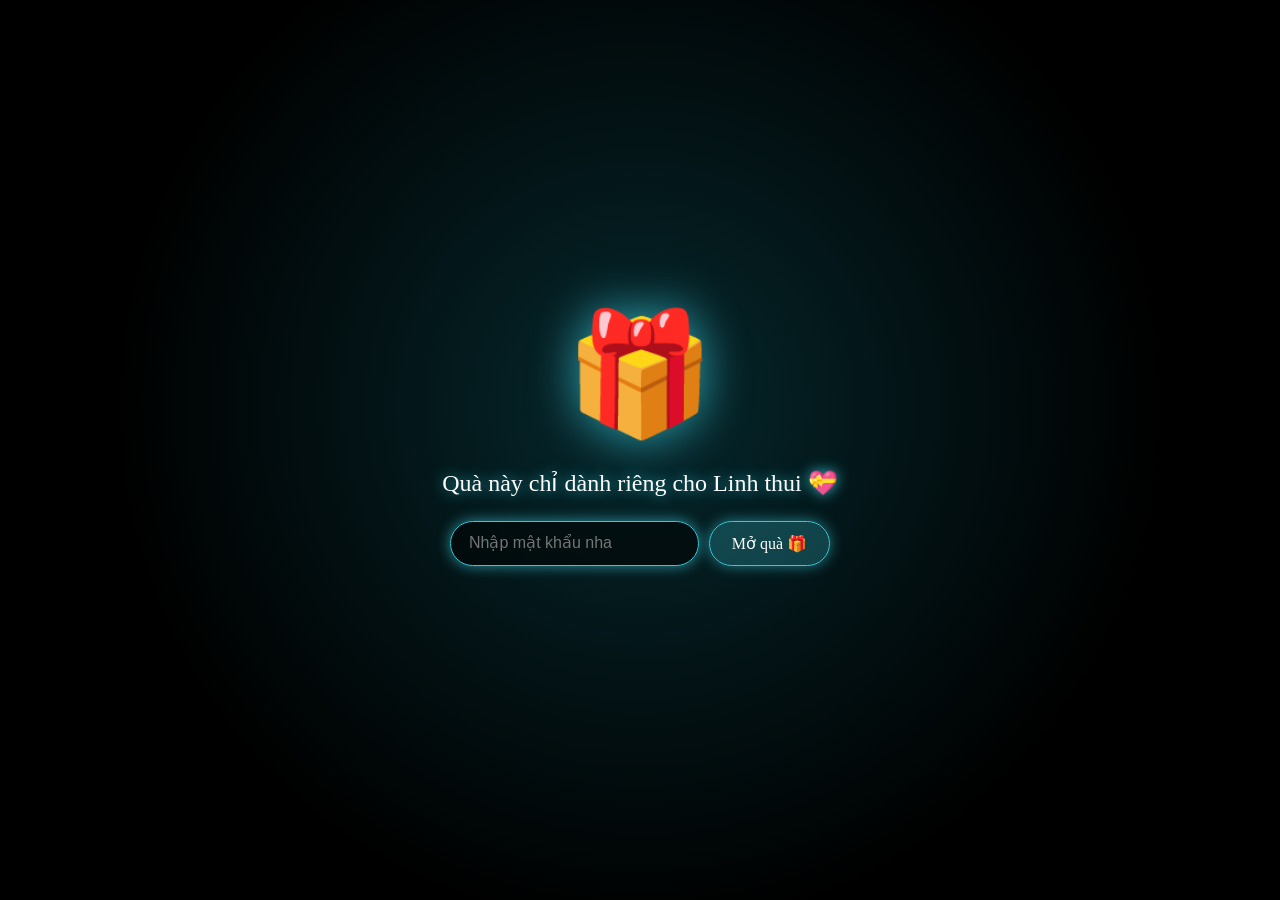
<file: chi-co-moi-linh-trong-long-quang-thoi/wishes.html>
<!DOCTYPE html>
<html lang="vi">
<head>
    <meta charset="UTF-8">
    <meta name="viewport" content="width=device-width, initial-scale=1.0">
    <link rel="stylesheet" href="../wishes.css">
    <link rel="stylesheet" href="../music.css?v=4">
    <link rel="stylesheet" href="linh.css">
    <script src="../music.js?v=4"></script>
    <title>Gửi Linh 20/10</title>
</head>

<body>
    <div class="sky"></div>

    <h1 class="title">𝓛𝓸̛̀𝓲 𝓬𝓱𝓾́𝓬 <span class="title__date">20/10</span></h1>
    <p class="subtitle">Gửi riêng Linh xinh đẹp 🌸</p>

    <!-- Lời chúc và ảnh được giải mã ở trang ngoài (index.html) rồi điền vào .wish và .photos -->
    <div class="pages">
        <section class="page">
            <div class="sticker sticker--cat">
                <span class="sticker__bubble">Meow~ 20/10 vui vẻ nha Linh!</span>
                <span class="sticker__main">🐱</span>
                <span class="sticker__float" style="--x:-60px; --d:0s">💕</span>
                <span class="sticker__float" style="--x:55px; --d:0.8s">💖</span>
                <span class="sticker__float" style="--x:-20px; --d:1.6s">💗</span>
            </div>
            <div class="wishes">
                <div class="wish"></div>
            </div>
            <div class="photos"></div>
        </section>

        <section class="page">
            <div class="sticker sticker--bunny">
                <span class="sticker__bubble">Tặng Linh bó hoa nè 💐</span>
                <span class="sticker__main">🐰</span>
                <span class="sticker__float" style="--x:-60px; --d:0s">🌸</span>
                <span class="sticker__float" style="--x:55px; --d:0.7s">🌷</span>
                <span class="sticker__float" style="--x:10px; --d:1.4s">🌼</span>
            </div>
            <div class="wishes">
                <div class="wish"></div>
            </div>
            <div class="photos"></div>
        </section>

        <section class="page">
            <div class="sticker sticker--bear">
                <span class="sticker__bubble">Chỉ muốn 1 ngày 20/10 ý nghĩa với Linh 🤗</span>
                <span class="sticker__main">🐻</span>
                <span class="sticker__float" style="--x:-55px; --d:0s">🍯</span>
                <span class="sticker__float" style="--x:55px; --d:0.9s">💛</span>
                <span class="sticker__float" style="--x:0px; --d:1.8s">✨</span>
            </div>
            <div class="wishes">
                <div class="wish"></div>
            </div>
            <div class="photos"></div>
        </section>

        <section class="page">
            <div class="sticker sticker--penguin">
                <span class="sticker__bubble">Thư gửi Linh đây 💌</span>
                <span class="sticker__main">🐧</span>
                <span class="sticker__float" style="--x:-60px; --d:0s">💌</span>
                <span class="sticker__float" style="--x:55px; --d:0.8s">🎉</span>
                <span class="sticker__float" style="--x:-5px; --d:1.6s">💝</span>
            </div>
            <div class="wishes">
                <div class="wish"></div>
            </div>
            <div class="photos"></div>
        </section>
    </div>

    <nav class="pager">
        <button class="pager__btn pager__btn--prev" aria-label="Trang trước">‹</button>
        <div class="pager__dots"></div>
        <button class="pager__btn pager__btn--next" aria-label="Trang sau">›</button>
    </nav>

    <div class="links">
        <a class="back-btn" href="flowers.html">← Quay lại vườn hoa</a>
        <a class="back-btn feel-btn" href="feelings.html">Gửi cảm nghĩ 💬</a>
    </div>

    <div class="lightbox"><img alt="Ảnh của Linh"></div>

    <script src="../sky.js"></script>
    <script src="fill.js"></script>
    <script src="../wishes.js"></script>
</body>
</html>
</file>
<file: music.css>
.music-btn {
  position: fixed;
  top: 20px;
  right: 20px;
  z-index: 20;
  width: 48px;
  height: 48px;
  border: 1px solid #39c6d6;
  border-radius: 50%;
  font-size: 22px;
  line-height: 1;
  background: rgba(57, 198, 214, 0.12);
  box-shadow: 0 0 14px rgba(57, 198, 214, 0.5);
  cursor: pointer;
  opacity: 0.5;
  transition: opacity 0.3s, transform 0.2s;
}

.music-btn:hover {
  transform: scale(1.1);
}

.music-btn.playing {
  opacity: 1;
  animation: music-spin 4s linear infinite;
}

.music-yt {
  position: fixed;
  left: -9999px;
  top: 0;
  width: 200px;
  height: 200px;
  pointer-events: none;
}

@keyframes music-spin {
  to {
    transform: rotate(360deg);
  }
}
</file>
<file: style.css>
*,
*::after,
*::before {
  padding: 0;
  margin: 0;
  box-sizing: border-box;
}

:root {
  --dark-color: #000;
}

body {
  display: flex;
  align-items: flex-end;
  justify-content: center;
  min-height: 100vh;
  background-color: var(--dark-color);
  overflow: hidden;
  perspective: 1000px;
  padding: 50px 0px;
}

.night {
  position: fixed;
  left: 50%;
  top: 0;
  transform: translateX(-50%);
  width: 100%;
  height: 100%;
  filter: blur(0.1vmin);
}

.happy-woman-day {
  color: white;
  font-size: 50px;
  position: fixed;
  top: 80px;
}

.happy-woman-day__date {
  font-family: "Brush Script MT", "Segoe Script", cursive;
  font-style: italic;
  font-weight: bold;
}

.next-btn {
  position: fixed;
  bottom: 40px;
  right: 40px;
  z-index: 10;
  padding: 14px 28px;
  border: 1px solid #39c6d6;
  border-radius: 999px;
  color: #fff;
  font-family: "Segoe Script", cursive;
  font-size: 18px;
  text-decoration: none;
  background: rgba(57, 198, 214, 0.12);
  box-shadow: 0 0 18px rgba(57, 198, 214, 0.6);
  opacity: 0;
  animation: next-btn-in 1s 5s forwards, next-btn-glow 2s 6s ease-in-out infinite alternate;
  transition: transform 0.3s, background 0.3s;
}

.next-btn:hover {
  transform: scale(1.08);
  background: rgba(57, 198, 214, 0.3);
}

@keyframes next-btn-in {
  to {
    opacity: 1;
  }
}

@keyframes next-btn-glow {
  to {
    box-shadow: 0 0 32px rgba(57, 198, 214, 0.95);
  }
}

@media (max-width: 600px) {
  .next-btn {
    right: 50%;
    transform: translateX(50%);
    bottom: 20px;
  }

  .next-btn:hover {
    transform: translateX(50%) scale(1.08);
  }
}

.flowers {
  position: relative;
  transform: scale(0.9);
}

.flower {
  position: absolute;
  bottom: 10vmin;
  transform-origin: bottom center;
  z-index: 10;
  --fl-speed: 0.8s;
}
.flower--1 {
  animation: moving-flower-1 4s linear infinite;
}
.flower--1 .flower__line {
  height: 70vmin;
  animation-delay: 0.3s;
}
.flower--1 .flower__line__leaf--1 {
  animation: blooming-leaf-right var(--fl-speed) 1.6s backwards;
}
.flower--1 .flower__line__leaf--2 {
  animation: blooming-leaf-right var(--fl-speed) 1.4s backwards;
}
.flower--1 .flower__line__leaf--3 {
  animation: blooming-leaf-left var(--fl-speed) 1.2s backwards;
}
.flower--1 .flower__line__leaf--4 {
  animation: blooming-leaf-left var(--fl-speed) 1s backwards;
}
.flower--1 .flower__line__leaf--5 {
  animation: blooming-leaf-right var(--fl-speed) 1.8s backwards;
}
.flower--1 .flower__line__leaf--6 {
  animation: blooming-leaf-left var(--fl-speed) 2s backwards;
}
.flower--2 {
  left: 50%;
  transform: rotate(20deg);
  animation: moving-flower-2 4s linear infinite;
}
.flower--2 .flower__line {
  height: 60vmin;
  animation-delay: 0.6s;
}
.flower--2 .flower__line__leaf--1 {
  animation: blooming-leaf-right var(--fl-speed) 1.9s backwards;
}
.flower--2 .flower__line__leaf--2 {
  animation: blooming-leaf-right var(--fl-speed) 1.7s backwards;
}
.flower--2 .flower__line__leaf--3 {
  animation: blooming-leaf-left var(--fl-speed) 1.5s backwards;
}
.flower--2 .flower__line__leaf--4 {
  animation: blooming-leaf-left var(--fl-speed) 1.3s backwards;
}
.flower--3 {
  left: 50%;
  transform: rotate(-15deg);
  animation: moving-flower-3 4s linear infinite;
}
.flower--3 .flower__line {
  animation-delay: 0.9s;
}
.flower--3 .flower__line__leaf--1 {
  animation: blooming-leaf-right var(--fl-speed) 2.5s backwards;
}
.flower--3 .flower__line__leaf--2 {
  animation: blooming-leaf-right var(--fl-speed) 2.3s backwards;
}
.flower--3 .flower__line__leaf--3 {
  animation: blooming-leaf-left var(--fl-speed) 2.1s backwards;
}
.flower--3 .flower__line__leaf--4 {
  animation: blooming-leaf-left var(--fl-speed) 1.9s backwards;
}
.flower__leafs {
  position: relative;
  animation: blooming-flower 2s backwards;
}
.flower__leafs--1 {
  animation-delay: 1.1s;
}
.flower__leafs--2 {
  animation-delay: 1.4s;
}
.flower__leafs--3 {
  animation-delay: 1.7s;
}
.flower__leafs::after {
  content: "";
  position: absolute;
  left: 0;
  top: 0;
  transform: translate(-50%, -100%);
  width: 8vmin;
  height: 8vmin;
  background-color: #6bf0ff;
  filter: blur(10vmin);
}
.flower__leaf {
  position: absolute;
  bottom: 0;
  left: 50%;
  width: 8vmin;
  height: 11vmin;
  border-radius: 51% 49% 47% 53%/44% 45% 55% 69%;
  background-color: #a7ffee;
  background-image: linear-gradient(to top, #54b8aa, #a7ffee);
  transform-origin: bottom center;
  opacity: 0.9;
  box-shadow: inset 0 0 2vmin rgba(255, 255, 255, 0.5);
}
.flower__leaf--1 {
  transform: translate(-10%, 1%) rotateY(40deg) rotateX(-50deg);
}
.flower__leaf--2 {
  transform: translate(-50%, -4%) rotateX(40deg);
}
.flower__leaf--3 {
  transform: translate(-90%, 0%) rotateY(45deg) rotateX(50deg);
}
.flower__leaf--4 {
  width: 8vmin;
  height: 8vmin;
  transform-origin: bottom left;
  border-radius: 4vmin 10vmin 4vmin 4vmin;
  transform: translate(0%, 18%) rotateX(70deg) rotate(-43deg);
  background-image: linear-gradient(to top, #39c6d6, #a7ffee);
  z-index: 1;
  opacity: 0.8;
}
.flower__white-circle {
  position: absolute;
  left: -3.5vmin;
  top: -3vmin;
  width: 9vmin;
  height: 4vmin;
  border-radius: 50%;
  background-color: #fff;
}
.flower__white-circle::after {
  content: "";
  position: absolute;
  left: 50%;
  top: 45%;
  transform: translate(-50%, -50%);
  width: 60%;
  height: 60%;
  border-radius: inherit;
  background-image: repeating-linear-gradient(300deg, rgba(0, 0, 0, 0.03) 0px, rgba(0, 0, 0, 0.03) 1px, transparent 1px, transparent 12px), repeating-linear-gradient(45deg, rgba(0, 0, 0, 0.03) 0px, rgba(0, 0, 0, 0.03) 1px, transparent 1px, transparent 12px), repeating-linear-gradient(67.5deg, rgba(0, 0, 0, 0.03) 0px, rgba(0, 0, 0, 0.03) 1px, transparent 1px, transparent 12px), repeating-linear-gradient(135deg, rgba(0, 0, 0, 0.03) 0px, rgba(0, 0, 0, 0.03) 1px, transparent 1px, transparent 12px), repeating-linear-gradient(45deg, rgba(0, 0, 0, 0.03) 0px, rgba(0, 0, 0, 0.03) 1px, transparent 1px, transparent 12px), repeating-linear-gradient(112.5deg, rgba(0, 0, 0, 0.03) 0px, rgba(0, 0, 0, 0.03) 1px, transparent 1px, transparent 12px), repeating-linear-gradient(112.5deg, rgba(0, 0, 0, 0.03) 0px, rgba(0, 0, 0, 0.03) 1px, transparent 1px, transparent 12px), repeating-linear-gradient(45deg, rgba(0, 0, 0, 0.03) 0px, rgba(0, 0, 0, 0.03) 1px, transparent 1px, transparent 12px), repeating-linear-gradient(22.5deg, rgba(0, 0, 0, 0.03) 0px, rgba(0, 0, 0, 0.03) 1px, transparent 1px, transparent 12px), repeating-linear-gradient(45deg, rgba(0, 0, 0, 0.03) 0px, rgba(0, 0, 0, 0.03) 1px, transparent 1px, transparent 12px), repeating-linear-gradient(22.5deg, rgba(0, 0, 0, 0.03) 0px, rgba(0, 0, 0, 0.03) 1px, transparent 1px, transparent 12px), repeating-linear-gradient(135deg, rgba(0, 0, 0, 0.03) 0px, rgba(0, 0, 0, 0.03) 1px, transparent 1px, transparent 12px), repeating-linear-gradient(157.5deg, rgba(0, 0, 0, 0.03) 0px, rgba(0, 0, 0, 0.03) 1px, transparent 1px, transparent 12px), repeating-linear-gradient(67.5deg, rgba(0, 0, 0, 0.03) 0px, rgba(0, 0, 0, 0.03) 1px, transparent 1px, transparent 12px), repeating-linear-gradient(67.5deg, rgba(0, 0, 0, 0.03) 0px, rgba(0, 0, 0, 0.03) 1px, transparent 1px, transparent 12px), linear-gradient(90deg, rgb(255, 235, 18), rgb(255, 206, 0));
}
.flower__line {
  height: 55vmin;
  width: 1.5vmin;
  background-image: linear-gradient(to left, rgba(0, 0, 0, 0.2), transparent, rgba(255, 255, 255, 0.2)), linear-gradient(to top, transparent 10%, #14757a, #39c6d6);
  box-shadow: inset 0 0 2px rgba(0, 0, 0, 0.5);
  animation: grow-flower-tree 4s backwards;
}
.flower__line__leaf {
  --w: 7vmin;
  --h: calc(var(--w) + 2vmin);
  position: absolute;
  top: 20%;
  left: 90%;
  width: var(--w);
  height: var(--h);
  border-top-right-radius: var(--h);
  border-bottom-left-radius: var(--h);
  background-image: linear-gradient(to top, rgba(20, 117, 122, 0.4), #39c6d6);
}
.flower__line__leaf--1 {
  transform: rotate(70deg) rotateY(30deg);
}
.flower__line__leaf--2 {
  top: 45%;
  transform: rotate(70deg) rotateY(30deg);
}
.flower__line__leaf--3, .flower__line__leaf--4, .flower__line__leaf--6 {
  border-top-right-radius: 0;
  border-bottom-left-radius: 0;
  border-top-left-radius: var(--h);
  border-bottom-right-radius: var(--h);
  left: -460%;
  top: 12%;
  transform: rotate(-70deg) rotateY(30deg);
}
.flower__line__leaf--4 {
  top: 40%;
}
.flower__line__leaf--5 {
  top: 0;
  transform-origin: left;
  transform: rotate(70deg) rotateY(30deg) scale(0.6);
}
.flower__line__leaf--6 {
  top: -2%;
  left: -450%;
  transform-origin: right;
  transform: rotate(-70deg) rotateY(30deg) scale(0.6);
}
.flower__light {
  position: absolute;
  bottom: 0vmin;
  width: 1vmin;
  height: 1vmin;
  background-color: rgb(255, 251, 0);
  border-radius: 50%;
  filter: blur(0.2vmin);
  animation: light-ans 4s linear infinite backwards;
}
.flower__light:nth-child(odd) {
  background-color: #23f0ff;
}
.flower__light--1 {
  left: -2vmin;
  animation-delay: 1s;
}
.flower__light--2 {
  left: 3vmin;
  animation-delay: 0.5s;
}
.flower__light--3 {
  left: -6vmin;
  animation-delay: 0.3s;
}
.flower__light--4 {
  left: 6vmin;
  animation-delay: 0.9s;
}
.flower__light--5 {
  left: -1vmin;
  animation-delay: 1.5s;
}
.flower__light--6 {
  left: -4vmin;
  animation-delay: 3s;
}
.flower__light--7 {
  left: 3vmin;
  animation-delay: 2s;
}
.flower__light--8 {
  left: -6vmin;
  animation-delay: 3.5s;
}
.flower__grass {
  --c: #159faa;
  --line-w: 1.5vmin;
  position: absolute;
  bottom: 12vmin;
  left: -7vmin;
  display: flex;
  flex-direction: column;
  align-items: flex-end;
  z-index: 20;
  transform-origin: bottom center;
  transform: rotate(-48deg) rotateY(40deg);
}
.flower__grass--1 {
  animation: moving-grass 2s linear infinite;
}
.flower__grass--2 {
  left: 2vmin;
  bottom: 10vmin;
  transform: scale(0.5) rotate(75deg) rotateX(10deg) rotateY(-200deg);
  opacity: 0.8;
  z-index: 0;
  animation: moving-grass--2 1.5s linear infinite;
}
.flower__grass--top {
  width: 7vmin;
  height: 10vmin;
  border-top-right-radius: 100%;
  border-right: var(--line-w) solid var(--c);
  transform-origin: bottom center;
  transform: rotate(-2deg);
}
.flower__grass--bottom {
  margin-top: -2px;
  width: var(--line-w);
  height: 25vmin;
  background-image: linear-gradient(to top, transparent, var(--c));
}
.flower__grass__leaf {
  --size: 10vmin;
  position: absolute;
  width: calc(var(--size) * 2.1);
  height: var(--size);
  border-top-left-radius: var(--size);
  border-top-right-radius: var(--size);
  background-image: linear-gradient(to top, transparent, transparent 30%, var(--c));
  z-index: 100;
}
.flower__grass__leaf--1 {
  top: -6%;
  left: 30%;
  --size: 6vmin;
  transform: rotate(-20deg);
  animation: growing-grass-ans--1 2s 2.6s backwards;
}
@keyframes growing-grass-ans--1 {
  0% {
    transform-origin: bottom left;
    transform: rotate(-20deg) scale(0);
  }
}
.flower__grass__leaf--2 {
  top: -5%;
  left: -110%;
  --size: 6vmin;
  transform: rotate(10deg);
  animation: growing-grass-ans--2 2s 2.4s linear backwards;
}
@keyframes growing-grass-ans--2 {
  0% {
    transform-origin: bottom right;
    transform: rotate(10deg) scale(0);
  }
}
.flower__grass__leaf--3 {
  top: 5%;
  left: 60%;
  --size: 8vmin;
  transform: rotate(-18deg) rotateX(-20deg);
  animation: growing-grass-ans--3 2s 2.2s linear backwards;
}
@keyframes growing-grass-ans--3 {
  0% {
    transform-origin: bottom left;
    transform: rotate(-18deg) rotateX(-20deg) scale(0);
  }
}
.flower__grass__leaf--4 {
  top: 6%;
  left: -135%;
  --size: 8vmin;
  transform: rotate(2deg);
  animation: growing-grass-ans--4 2s 2s linear backwards;
}
@keyframes growing-grass-ans--4 {
  0% {
    transform-origin: bottom right;
    transform: rotate(2deg) scale(0);
  }
}
.flower__grass__leaf--5 {
  top: 20%;
  left: 60%;
  --size: 10vmin;
  transform: rotate(-24deg) rotateX(-20deg);
  animation: growing-grass-ans--5 2s 1.8s linear backwards;
}
@keyframes growing-grass-ans--5 {
  0% {
    transform-origin: bottom left;
    transform: rotate(-24deg) rotateX(-20deg) scale(0);
  }
}
.flower__grass__leaf--6 {
  top: 22%;
  left: -180%;
  --size: 10vmin;
  transform: rotate(10deg);
  animation: growing-grass-ans--6 2s 1.6s linear backwards;
}
@keyframes growing-grass-ans--6 {
  0% {
    transform-origin: bottom right;
    transform: rotate(10deg) scale(0);
  }
}
.flower__grass__leaf--7 {
  top: 39%;
  left: 70%;
  --size: 10vmin;
  transform: rotate(-10deg);
  animation: growing-grass-ans--7 2s 1.4s linear backwards;
}
@keyframes growing-grass-ans--7 {
  0% {
    transform-origin: bottom left;
    transform: rotate(-10deg) scale(0);
  }
}
.flower__grass__leaf--8 {
  top: 40%;
  left: -215%;
  --size: 11vmin;
  transform: rotate(10deg);
  animation: growing-grass-ans--8 2s 1.2s linear backwards;
}
@keyframes growing-grass-ans--8 {
  0% {
    transform-origin: bottom right;
    transform: rotate(10deg) scale(0);
  }
}
.flower__grass__overlay {
  position: absolute;
  top: -10%;
  right: 0%;
  width: 100%;
  height: 100%;
  background-color: rgba(0, 0, 0, 0.6);
  filter: blur(1.5vmin);
  z-index: 100;
}
.flower__g-long {
  --w: 2vmin;
  --h: 6vmin;
  --c: #159faa;
  position: absolute;
  bottom: 10vmin;
  left: -3vmin;
  transform-origin: bottom center;
  transform: rotate(-30deg) rotateY(-20deg);
  display: flex;
  flex-direction: column;
  align-items: flex-end;
  animation: flower-g-long-ans 3s linear infinite;
}
@keyframes flower-g-long-ans {
  0%, 100% {
    transform: rotate(-30deg) rotateY(-20deg);
  }
  50% {
    transform: rotate(-32deg) rotateY(-20deg);
  }
}
.flower__g-long__top {
  top: calc(var(--h) * -1);
  width: calc(var(--w) + 1vmin);
  height: var(--h);
  border-top-right-radius: 100%;
  border-right: 0.7vmin solid var(--c);
  transform: translate(-0.7vmin, 1vmin);
}
.flower__g-long__bottom {
  width: var(--w);
  height: 50vmin;
  transform-origin: bottom center;
  background-image: linear-gradient(to top, transparent 30%, var(--c));
  box-shadow: inset 0 0 2px rgba(0, 0, 0, 0.5);
  clip-path: polygon(35% 0, 65% 1%, 100% 100%, 0% 100%);
}
.flower__g-right {
  position: absolute;
  bottom: 6vmin;
  left: -2vmin;
  transform-origin: bottom left;
  transform: rotate(20deg);
}
.flower__g-right .leaf {
  width: 30vmin;
  height: 50vmin;
  border-top-left-radius: 100%;
  border-left: 2vmin solid #079097;
  background-image: linear-gradient(to bottom, transparent, var(--dark-color) 60%);
  -webkit-mask-image: linear-gradient(to top, transparent 30%, #079097 60%);
}
.flower__g-right--1 {
  animation: flower-g-right-ans 2.5s linear infinite;
}
.flower__g-right--2 {
  left: 5vmin;
  transform: rotateY(-180deg);
  animation: flower-g-right-ans--2 3s linear infinite;
}
.flower__g-right--2 .leaf {
  height: 75vmin;
  filter: blur(0.3vmin);
  opacity: 0.8;
}
@keyframes flower-g-right-ans {
  0%, 100% {
    transform: rotate(20deg);
  }
  50% {
    transform: rotate(24deg) rotateX(-20deg);
  }
}
@keyframes flower-g-right-ans--2 {
  0%, 100% {
    transform: rotateY(-180deg) rotate(0deg) rotateX(-20deg);
  }
  50% {
    transform: rotateY(-180deg) rotate(6deg) rotateX(-20deg);
  }
}
.flower__g-front {
  position: absolute;
  bottom: 6vmin;
  left: 2.5vmin;
  z-index: 100;
  transform-origin: bottom center;
  transform: rotate(-28deg) rotateY(30deg) scale(1.04);
  animation: flower__g-front-ans 2s linear infinite;
}
@keyframes flower__g-front-ans {
  0%, 100% {
    transform: rotate(-28deg) rotateY(30deg) scale(1.04);
  }
  50% {
    transform: rotate(-35deg) rotateY(40deg) scale(1.04);
  }
}
.flower__g-front__line {
  width: 0.3vmin;
  height: 20vmin;
  background-image: linear-gradient(to top, transparent, #079097, transparent 100%);
  position: relative;
}
.flower__g-front__leaf-wrapper {
  position: absolute;
  top: 0;
  left: 0;
  transform-origin: bottom left;
  transform: rotate(10deg);
}
.flower__g-front__leaf-wrapper:nth-child(even) {
  left: 0vmin;
  transform: rotateY(-180deg) rotate(5deg);
  animation: flower__g-front__leaf-left-ans 1s ease-in backwards;
}
.flower__g-front__leaf-wrapper:nth-child(odd) {
  animation: flower__g-front__leaf-ans 1s ease-in backwards;
}
.flower__g-front__leaf-wrapper--1 {
  top: -8vmin;
  transform: scale(0.7);
  animation: flower__g-front__leaf-ans 1s 5.5s ease-in backwards !important;
}
.flower__g-front__leaf-wrapper--2 {
  top: -8vmin;
  transform: rotateY(-180deg) scale(0.7) !important;
  animation: flower__g-front__leaf-left-ans-2 1s 4.6s ease-in backwards !important;
}
.flower__g-front__leaf-wrapper--3 {
  top: -3vmin;
  animation: flower__g-front__leaf-ans 1s 4.6s ease-in backwards;
}
.flower__g-front__leaf-wrapper--4 {
  top: -3vmin;
  transform: rotateY(-180deg) scale(0.9) !important;
  animation: flower__g-front__leaf-left-ans-2 1s 4.6s ease-in backwards !important;
}
@keyframes flower__g-front__leaf-left-ans-2 {
  0% {
    transform: rotateY(-180deg) scale(0);
  }
}
.flower__g-front__leaf-wrapper--5, .flower__g-front__leaf-wrapper--6 {
  top: 2vmin;
}
.flower__g-front__leaf-wrapper--7, .flower__g-front__leaf-wrapper--8 {
  top: 6.5vmin;
}
.flower__g-front__leaf-wrapper--2 {
  animation-delay: 5.2s !important;
}
.flower__g-front__leaf-wrapper--3 {
  animation-delay: 4.9s !important;
}
.flower__g-front__leaf-wrapper--5 {
  animation-delay: 4.3s !important;
}
.flower__g-front__leaf-wrapper--6 {
  animation-delay: 4.1s !important;
}
.flower__g-front__leaf-wrapper--7 {
  animation-delay: 3.8s !important;
}
.flower__g-front__leaf-wrapper--8 {
  animation-delay: 3.5s !important;
}
@keyframes flower__g-front__leaf-ans {
  0% {
    transform: rotate(10deg) scale(0);
  }
}
@keyframes flower__g-front__leaf-left-ans {
  0% {
    transform: rotateY(-180deg) rotate(5deg) scale(0);
  }
}
.flower__g-front__leaf {
  width: 10vmin;
  height: 10vmin;
  border-radius: 100% 0% 0% 100%/100% 100% 0% 0%;
  box-shadow: inset 0 2px 1vmin hsla(184, 97%, 58%, 0.2);
  background-image: linear-gradient(to bottom left, transparent, var(--dark-color)), linear-gradient(to bottom right, #159faa 50%, transparent 50%, transparent);
  -webkit-mask-image: linear-gradient(to bottom right, #159faa 50%, transparent 50%, transparent);
  mask-image: linear-gradient(to bottom right, #159faa 50%, transparent 50%, transparent);
}
.flower__g-fr {
  position: absolute;
  bottom: -4vmin;
  left: vmin;
  transform-origin: bottom left;
  z-index: 10;
  animation: flower__g-fr-ans 2s linear infinite;
}
@keyframes flower__g-fr-ans {
  0%, 100% {
    transform: rotate(2deg);
  }
  50% {
    transform: rotate(4deg);
  }
}
.flower__g-fr .leaf {
  width: 30vmin;
  height: 50vmin;
  border-top-left-radius: 100%;
  border-left: 2vmin solid #079097;
  -webkit-mask-image: linear-gradient(to top, transparent 25%, #079097 50%);
  position: relative;
  z-index: 1;
}
.flower__g-fr__leaf {
  position: absolute;
  top: 0;
  left: 0;
  width: 10vmin;
  height: 10vmin;
  border-radius: 100% 0% 0% 100%/100% 100% 0% 0%;
  box-shadow: inset 0 2px 1vmin hsla(184, 97%, 58%, 0.2);
  background-image: linear-gradient(to bottom left, transparent, var(--dark-color) 98%), linear-gradient(to bottom right, #23f0ff 45%, transparent 50%, transparent);
  -webkit-mask-image: linear-gradient(135deg, #159faa 40%, transparent 50%, transparent);
}
.flower__g-fr__leaf--1 {
  left: 20vmin;
  transform: rotate(45deg);
  animation: flower__g-fr-leaft-ans-1 0.5s 5.2s linear backwards;
}
@keyframes flower__g-fr-leaft-ans-1 {
  0% {
    transform-origin: left;
    transform: rotate(45deg) scale(0);
  }
}
.flower__g-fr__leaf--2 {
  left: 12vmin;
  top: -7vmin;
  transform: rotate(25deg) rotateY(-180deg);
  animation: flower__g-fr-leaft-ans-6 0.5s 5s linear backwards;
}
.flower__g-fr__leaf--3 {
  left: 15vmin;
  top: 6vmin;
  transform: rotate(55deg);
  animation: flower__g-fr-leaft-ans-5 0.5s 4.8s linear backwards;
}
.flower__g-fr__leaf--4 {
  left: 6vmin;
  top: -2vmin;
  transform: rotate(25deg) rotateY(-180deg);
  animation: flower__g-fr-leaft-ans-6 0.5s 4.6s linear backwards;
}
.flower__g-fr__leaf--5 {
  left: 10vmin;
  top: 14vmin;
  transform: rotate(55deg);
  animation: flower__g-fr-leaft-ans-5 0.5s 4.4s linear backwards;
}
@keyframes flower__g-fr-leaft-ans-5 {
  0% {
    transform-origin: left;
    transform: rotate(55deg) scale(0);
  }
}
.flower__g-fr__leaf--6 {
  left: 0vmin;
  top: 6vmin;
  transform: rotate(25deg) rotateY(-180deg);
  animation: flower__g-fr-leaft-ans-6 0.5s 4.2s linear backwards;
}
@keyframes flower__g-fr-leaft-ans-6 {
  0% {
    transform-origin: right;
    transform: rotate(25deg) rotateY(-180deg) scale(0);
  }
}
.flower__g-fr__leaf--7 {
  left: 5vmin;
  top: 22vmin;
  transform: rotate(45deg);
  animation: flower__g-fr-leaft-ans-7 0.5s 4s linear backwards;
}
@keyframes flower__g-fr-leaft-ans-7 {
  0% {
    transform-origin: left;
    transform: rotate(45deg) scale(0);
  }
}
.flower__g-fr__leaf--8 {
  left: -4vmin;
  top: 15vmin;
  transform: rotate(15deg) rotateY(-180deg);
  animation: flower__g-fr-leaft-ans-8 0.5s 3.8s linear backwards;
}
@keyframes flower__g-fr-leaft-ans-8 {
  0% {
    transform-origin: right;
    transform: rotate(15deg) rotateY(-180deg) scale(0);
  }
}

.long-g {
  position: absolute;
  bottom: 25vmin;
  left: -42vmin;
  transform-origin: bottom left;
}
.long-g--1 {
  bottom: 0vmin;
  transform: scale(0.8) rotate(-5deg);
}
.long-g--1 .leaf {
  -webkit-mask-image: linear-gradient(to top, transparent 40%, #079097 80%) !important;
}
.long-g--1 .leaf--1 {
  --w: 5vmin;
  --h: 60vmin;
  left: -2vmin;
  transform: rotate(3deg) rotateY(-180deg);
}
.long-g--2, .long-g--3 {
  bottom: -3vmin;
  left: -35vmin;
  transform-origin: center;
  transform: scale(0.6) rotateX(60deg);
}
.long-g--2 .leaf, .long-g--3 .leaf {
  -webkit-mask-image: linear-gradient(to top, transparent 50%, #079097 80%) !important;
}
.long-g--2 .leaf--1, .long-g--3 .leaf--1 {
  left: -1vmin;
  transform: rotateY(-180deg);
}
.long-g--3 {
  left: -17vmin;
  bottom: 0vmin;
}
.long-g--3 .leaf {
  -webkit-mask-image: linear-gradient(to top, transparent 40%, #079097 80%) !important;
}
.long-g--4 {
  left: 25vmin;
  bottom: -3vmin;
  transform-origin: center;
  transform: scale(0.6) rotateX(60deg);
}
.long-g--4 .leaf {
  -webkit-mask-image: linear-gradient(to top, transparent 50%, #079097 80%) !important;
}
.long-g--5 {
  left: 42vmin;
  bottom: 0vmin;
  transform: scale(0.8) rotate(2deg);
}
.long-g--6 {
  left: 0vmin;
  bottom: -20vmin;
  z-index: 100;
  filter: blur(0.3vmin);
  transform: scale(0.8) rotate(2deg);
}
.long-g--7 {
  left: 35vmin;
  bottom: 20vmin;
  z-index: -1;
  filter: blur(0.3vmin);
  transform: scale(0.6) rotate(2deg);
  opacity: 0.7;
}
.long-g .leaf {
  --w: 15vmin;
  --h: 40vmin;
  --c: #1aaa15;
  position: absolute;
  bottom: 0;
  width: var(--w);
  height: var(--h);
  border-top-left-radius: 100%;
  border-left: 2vmin solid var(--c);
  -webkit-mask-image: linear-gradient(to top, transparent 20%, var(--dark-color));
  transform-origin: bottom center;
}
.long-g .leaf--0 {
  left: 2vmin;
  animation: leaf-ans-1 4s linear infinite;
}
.long-g .leaf--1 {
  --w: 5vmin;
  --h: 60vmin;
  animation: leaf-ans-1 4s linear infinite;
}
.long-g .leaf--2 {
  --w: 10vmin;
  --h: 40vmin;
  left: -0.5vmin;
  bottom: 5vmin;
  transform-origin: bottom left;
  transform: rotateY(-180deg);
  animation: leaf-ans-2 3s linear infinite;
}
.long-g .leaf--3 {
  --w: 5vmin;
  --h: 30vmin;
  left: -1vmin;
  bottom: 3.2vmin;
  transform-origin: bottom left;
  transform: rotate(-10deg) rotateY(-180deg);
  animation: leaf-ans-3 3s linear infinite;
}

@keyframes leaf-ans-1 {
  0%, 100% {
    transform: rotate(-5deg) scale(1);
  }
  50% {
    transform: rotate(5deg) scale(1.1);
  }
}
@keyframes leaf-ans-2 {
  0%, 100% {
    transform: rotateY(-180deg) rotate(5deg);
  }
  50% {
    transform: rotateY(-180deg) rotate(0deg) scale(1.1);
  }
}
@keyframes leaf-ans-3 {
  0%, 100% {
    transform: rotate(-10deg) rotateY(-180deg);
  }
  50% {
    transform: rotate(-20deg) rotateY(-180deg);
  }
}
.grow-ans {
  animation: grow-ans 2s var(--d) backwards;
}

@keyframes grow-ans {
  0% {
    transform: scale(0);
    opacity: 0;
  }
}
@keyframes light-ans {
  0% {
    opacity: 0;
    transform: translateY(0vmin);
  }
  25% {
    opacity: 1;
    transform: translateY(-5vmin) translateX(-2vmin);
  }
  50% {
    opacity: 1;
    transform: translateY(-15vmin) translateX(2vmin);
    filter: blur(0.2vmin);
  }
  75% {
    transform: translateY(-20vmin) translateX(-2vmin);
    filter: blur(0.2vmin);
  }
  100% {
    transform: translateY(-30vmin);
    opacity: 0;
    filter: blur(1vmin);
  }
}
@keyframes moving-flower-1 {
  0%, 100% {
    transform: rotate(2deg);
  }
  50% {
    transform: rotate(-2deg);
  }
}
@keyframes moving-flower-2 {
  0%, 100% {
    transform: rotate(18deg);
  }
  50% {
    transform: rotate(14deg);
  }
}
@keyframes moving-flower-3 {
  0%, 100% {
    transform: rotate(-18deg);
  }
  50% {
    transform: rotate(-20deg) rotateY(-10deg);
  }
}
@keyframes blooming-leaf-right {
  0% {
    transform-origin: left;
    transform: rotate(70deg) rotateY(30deg) scale(0);
  }
}
@keyframes blooming-leaf-left {
  0% {
    transform-origin: right;
    transform: rotate(-70deg) rotateY(30deg) scale(0);
  }
}
@keyframes grow-flower-tree {
  0% {
    height: 0;
    border-radius: 1vmin;
  }
}
@keyframes blooming-flower {
  0% {
    transform: scale(0);
  }
}
@keyframes moving-grass {
  0%, 100% {
    transform: rotate(-48deg) rotateY(40deg);
  }
  50% {
    transform: rotate(-50deg) rotateY(40deg);
  }
}
@keyframes moving-grass--2 {
  0%, 100% {
    transform: scale(0.5) rotate(75deg) rotateX(10deg) rotateY(-200deg);
  }
  50% {
    transform: scale(0.5) rotate(79deg) rotateX(10deg) rotateY(-200deg);
  }
}
.growing-grass {
  animation: growing-grass-ans 1s 2s backwards;
}

@keyframes growing-grass-ans {
  0% {
    transform: scale(0);
  }
}
.not-loaded * {
  animation-play-state: paused !important;
}

/*# sourceMappingURL=style.css.map */

/* Màn hình mở quà: bấm vào để bắt đầu hoa nở và phát nhạc */
.gift {
  position: fixed;
  inset: 0;
  z-index: 100;
  display: flex;
  flex-direction: column;
  align-items: center;
  justify-content: center;
  gap: 24px;
  background: radial-gradient(circle at 50% 45%, #06282d 0%, #000 65%);
  cursor: pointer;
  transition: opacity 0.8s;
}

.gift--open {
  opacity: 0;
  pointer-events: none;
}

.gift__box {
  font-size: 120px;
  filter: drop-shadow(0 0 24px rgba(57, 198, 214, 0.8));
  animation: gift-shake 1.6s ease-in-out infinite;
  animation-play-state: running !important;
}

.gift--open .gift__box {
  animation: gift-pop 0.8s forwards;
}

.gift__text {
  color: #fff;
  font-family: "Segoe Script", cursive;
  font-size: 24px;
  text-shadow: 0 0 14px rgba(57, 198, 214, 0.9);
  animation: gift-blink 1.6s ease-in-out infinite;
  animation-play-state: running !important;
}

@keyframes gift-shake {
  0%, 60%, 100% { transform: rotate(0) scale(1); }
  70% { transform: rotate(-12deg) scale(1.08); }
  80% { transform: rotate(12deg) scale(1.08); }
  90% { transform: rotate(-6deg) scale(1.04); }
}

@keyframes gift-pop {
  to {
    transform: scale(2.2) rotate(20deg);
    opacity: 0;
  }
}

@keyframes gift-blink {
  50% { opacity: 0.5; }
}
</file>
<file: wishes.css>
*,
*::after,
*::before {
  padding: 0;
  margin: 0;
  box-sizing: border-box;
}

body {
  min-height: 100vh;
  background: radial-gradient(circle at 50% 20%, #06282d 0%, #000 60%);
  color: #fff;
  font-family: "Segoe UI", Tahoma, sans-serif;
  display: flex;
  flex-direction: column;
  align-items: center;
  padding: 40px 16px 32px;
  overflow-x: hidden;
}

.sky {
  position: fixed;
  inset: 0;
  pointer-events: none;
  z-index: 0;
}

.sky span {
  position: absolute;
  bottom: -20px;
  width: 6px;
  height: 6px;
  border-radius: 50%;
  background: #39c6d6;
  box-shadow: 0 0 10px #39c6d6;
  opacity: 0.8;
  animation: float-up linear infinite;
}

@keyframes float-up {
  to {
    transform: translateY(-110vh);
    opacity: 0;
  }
}

.title {
  position: relative;
  z-index: 1;
  font-size: 56px;
  font-weight: normal;
  text-align: center;
  text-shadow: 0 0 20px rgba(57, 198, 214, 0.8);
}

.title__date {
  font-family: "Brush Script MT", "Segoe Script", cursive;
  font-style: italic;
  font-weight: bold;
}

.subtitle {
  position: relative;
  z-index: 1;
  margin: 8px 0 20px;
  font-family: "Segoe Script", cursive;
  font-size: 20px;
  color: #a9eef5;
  text-align: center;
}

/* ---------- Trang ---------- */

.pages {
  position: relative;
  z-index: 1;
  width: 100%;
  max-width: 1100px;
}

.page {
  display: none;
  flex-direction: column;
  align-items: center;
  gap: 28px;
}

.page.active {
  display: flex;
  animation: page-in 0.6s ease;
}

@keyframes page-in {
  from {
    opacity: 0;
    transform: translateX(var(--from, 60px));
  }
}

.wishes {
  width: 100%;
  max-width: 600px;
}

.wish {
  padding: 32px 28px;
  border: 1px solid rgba(57, 198, 214, 0.4);
  border-radius: 22px;
  background: rgba(57, 198, 214, 0.08);
  backdrop-filter: blur(4px);
  font-size: 22px;
  line-height: 1.6;
  text-align: center;
  transition: transform 0.3s, box-shadow 0.3s, border-color 0.3s;
}

.page.active .wish {
  animation: wish-pop 0.7s 0.5s cubic-bezier(0.34, 1.56, 0.64, 1) backwards;
}

@keyframes wish-pop {
  from {
    opacity: 0;
    transform: translateY(40px) scale(0.85);
  }
}

.wish:hover {
  border-color: #39c6d6;
  box-shadow: 0 0 24px rgba(57, 198, 214, 0.6);
  transform: translateY(-6px);
}

/* ---------- Sticker con vật ---------- */

.sticker {
  position: relative;
  width: 150px;
  height: 150px;
  display: grid;
  place-items: center;
}

.sticker__main {
  font-size: 96px;
  line-height: 1;
  filter: drop-shadow(0 0 16px rgba(57, 198, 214, 0.7));
  animation: sticker-in 0.6s cubic-bezier(0.34, 1.56, 0.64, 1) backwards,
    var(--move) 1.4s 0.6s ease-in-out infinite;
}

@keyframes sticker-in {
  from {
    transform: scale(0) rotate(-30deg);
  }
}

.sticker__bubble {
  position: absolute;
  bottom: 85%;
  left: 75%;
  padding: 8px 14px;
  border-radius: 16px 16px 16px 4px;
  background: #fff;
  color: #06282d;
  font-family: "Segoe Script", cursive;
  font-size: 15px;
  white-space: nowrap;
  box-shadow: 0 0 16px rgba(57, 198, 214, 0.6);
  animation: bubble-in 0.5s 0.8s cubic-bezier(0.34, 1.56, 0.64, 1) backwards;
  transform-origin: bottom left;
}

@keyframes bubble-in {
  from {
    opacity: 0;
    transform: scale(0);
  }
}

.sticker__float {
  position: absolute;
  bottom: 50%;
  left: calc(50% + var(--x));
  font-size: 26px;
  opacity: 0;
  animation: float-heart 2.4s var(--d) ease-out infinite;
}

@keyframes float-heart {
  0% {
    opacity: 0;
    transform: translateY(0) scale(0.4);
  }
  20% {
    opacity: 1;
  }
  100% {
    opacity: 0;
    transform: translateY(-110px) scale(1.2) rotate(15deg);
  }
}

/* Mèo nhún nhảy */
.sticker--cat { --move: bounce; }

@keyframes bounce {
  0%, 100% { transform: translateY(0) scale(1, 1); }
  30% { transform: translateY(-28px) scale(0.94, 1.06); }
  55% { transform: translateY(0) scale(1.12, 0.88); }
  70% { transform: translateY(-6px) scale(1, 1); }
}

/* Thỏ nhảy lò cò */
.sticker--bunny { --move: hop; }

@keyframes hop {
  0%, 100% { transform: translate(0, 0) rotate(0); }
  25% { transform: translate(-14px, -36px) rotate(-12deg); }
  50% { transform: translate(0, 0) rotate(0) scale(1.08, 0.92); }
  75% { transform: translate(14px, -36px) rotate(12deg); }
}

/* Gấu lắc lư */
.sticker--bear { --move: wiggle; }

@keyframes wiggle {
  0%, 100% { transform: rotate(-12deg) scale(1); }
  50% { transform: rotate(12deg) scale(1.08); }
}

/* Cánh cụt đi lạch bạch */
.sticker--penguin { --move: waddle; }

@keyframes waddle {
  0%, 100% { transform: translateX(-16px) rotate(-10deg); }
  25% { transform: translateX(0) translateY(-8px) rotate(0); }
  50% { transform: translateX(16px) rotate(10deg); }
  75% { transform: translateX(0) translateY(-8px) rotate(0); }
}

/* ---------- Chuyển trang ---------- */

.pager {
  position: relative;
  z-index: 1;
  display: flex;
  align-items: center;
  gap: 18px;
  margin: 28px 0 18px;
}

.pager__btn {
  width: 44px;
  height: 44px;
  border: 1px solid #39c6d6;
  border-radius: 50%;
  color: #fff;
  font-size: 26px;
  line-height: 1;
  background: rgba(57, 198, 214, 0.12);
  box-shadow: 0 0 14px rgba(57, 198, 214, 0.5);
  cursor: pointer;
  transition: transform 0.2s, background 0.3s, opacity 0.3s;
}

.pager__btn:hover:not(:disabled) {
  transform: scale(1.12);
  background: rgba(57, 198, 214, 0.35);
}

.pager__btn:disabled {
  opacity: 0.3;
  cursor: default;
}

.pager__dots {
  display: flex;
  gap: 10px;
}

.pager__dot {
  width: 10px;
  height: 10px;
  border: none;
  border-radius: 999px;
  background: rgba(57, 198, 214, 0.35);
  cursor: pointer;
  transition: width 0.3s, background 0.3s;
}

.pager__dot.active {
  width: 28px;
  background: #39c6d6;
  box-shadow: 0 0 10px #39c6d6;
}

.links {
  position: relative;
  z-index: 1;
  display: flex;
  flex-wrap: wrap;
  justify-content: center;
  gap: 14px;
}

.back-btn {
  position: relative;
  z-index: 1;
  padding: 12px 26px;
  border: 1px solid #39c6d6;
  border-radius: 999px;
  color: #fff;
  font-family: "Segoe Script", cursive;
  text-decoration: none;
  background: rgba(0, 0, 0, 0.6);
  box-shadow: 0 0 18px rgba(57, 198, 214, 0.6);
  transition: background 0.3s;
}

.back-btn:hover {
  background: rgba(57, 198, 214, 0.3);
}

/* Chỉ hiện nút gửi cảm nghĩ khi đã xem tới lời chúc cuối */
.feel-btn {
  display: none;
}

.feel-btn.show {
  display: inline-block;
  animation: wish-pop 0.7s cubic-bezier(0.34, 1.56, 0.64, 1) backwards,
    feel-glow 1.5s 0.7s ease-in-out infinite alternate;
}

@keyframes feel-glow {
  to {
    box-shadow: 0 0 32px rgba(57, 198, 214, 0.95);
  }
}

@media (max-width: 600px) {
  .title {
    font-size: 38px;
  }

  .subtitle {
    font-size: 16px;
  }

  .sticker {
    margin-top: 40px;
  }

  .sticker__bubble {
    left: 50%;
    bottom: 95%;
    transform: translateX(-50%);
    transform-origin: bottom center;
    font-size: 13px;
  }
}
</file>
<file: feelings.css>
.feel-form,
.thanks {
  position: relative;
  z-index: 1;
  display: flex;
  flex-direction: column;
  align-items: center;
  gap: 18px;
  width: 100%;
  max-width: 520px;
  margin-bottom: 28px;
  padding: 28px 24px;
  border: 1px solid rgba(57, 198, 214, 0.4);
  border-radius: 22px;
  background: rgba(57, 198, 214, 0.08);
  backdrop-filter: blur(4px);
  animation: wish-pop 0.7s cubic-bezier(0.34, 1.56, 0.64, 1) backwards;
}

.feel-form .sticker {
  --move: bounce;
  margin-top: 20px;
}

.feel-form .sticker__bubble {
  left: 50%;
  bottom: 95%;
  transform: translateX(-50%);
  transform-origin: bottom center;
}

.feel-form__label {
  display: flex;
  flex-direction: column;
  gap: 8px;
  width: 100%;
  color: #a9eef5;
  font-size: 15px;
}

.feel-form__input {
  width: 100%;
  padding: 12px 14px;
  border: 1px solid rgba(57, 198, 214, 0.4);
  border-radius: 12px;
  color: #fff;
  font: inherit;
  font-size: 16px;
  background: rgba(0, 0, 0, 0.4);
  resize: vertical;
  outline: none;
  transition: border-color 0.3s, box-shadow 0.3s;
}

.feel-form__input:focus {
  border-color: #39c6d6;
  box-shadow: 0 0 14px rgba(57, 198, 214, 0.5);
}

.moods {
  display: flex;
  justify-content: space-between;
  gap: 8px;
}

.moods input {
  position: absolute;
  opacity: 0;
}

.moods span {
  display: grid;
  place-items: center;
  width: 54px;
  height: 54px;
  border: 1px solid rgba(57, 198, 214, 0.3);
  border-radius: 50%;
  font-size: 28px;
  cursor: pointer;
  opacity: 0.5;
  transition: transform 0.2s, opacity 0.2s, box-shadow 0.2s;
}

.moods span:hover {
  transform: scale(1.1);
}

.moods input:checked + span {
  opacity: 1;
  border-color: #39c6d6;
  box-shadow: 0 0 14px rgba(57, 198, 214, 0.7);
  transform: scale(1.15);
}

.feel-form__submit {
  padding: 12px 34px;
  border: 1px solid #39c6d6;
  border-radius: 999px;
  color: #fff;
  font-family: "Segoe Script", cursive;
  font-size: 17px;
  background: rgba(57, 198, 214, 0.2);
  box-shadow: 0 0 18px rgba(57, 198, 214, 0.6);
  cursor: pointer;
  transition: transform 0.2s, background 0.3s;
}

.feel-form__submit:hover:not(:disabled) {
  transform: scale(1.06);
  background: rgba(57, 198, 214, 0.4);
}

.feel-form__submit:disabled {
  opacity: 0.6;
  cursor: wait;
}

.feel-form__status {
  min-height: 1.2em;
  color: #ffb3c1;
  font-size: 14px;
  text-align: center;
}

.thanks {
  display: none;
  font-family: "Segoe Script", cursive;
  font-size: 20px;
  line-height: 1.7;
  text-align: center;
}

.thanks.show {
  display: flex;
}

.thanks__icon {
  font-size: 90px;
  animation: bounce 1.4s ease-in-out infinite;
}
</file>
<file: chi-co-moi-linh-trong-long-quang-thoi/linh.css>
/* Ảnh của Linh kiểu polaroid dưới mỗi lời chúc */

.photos {
  display: flex;
  flex-wrap: wrap;
  justify-content: center;
  gap: 22px;
}

.photo {
  width: 210px;
  padding: 10px 10px 34px;
  border: none;
  border-radius: 6px;
  background: #fff;
  box-shadow: 0 0 24px rgba(57, 198, 214, 0.55);
  cursor: zoom-in;
  transform: rotate(-4deg);
  transition: transform 0.3s;
}

.photo:nth-child(even) {
  transform: rotate(4deg);
}

.photo:hover {
  transform: rotate(0) scale(1.06);
}

.page.active .photo {
  animation: wish-pop 0.7s 0.8s cubic-bezier(0.34, 1.56, 0.64, 1) backwards;
}

.page.active .photo:nth-child(2) {
  animation-delay: 1s;
}

.photo img {
  display: block;
  width: 100%;
  aspect-ratio: 3 / 4;
  object-fit: cover;
  border-radius: 3px;
}

.lightbox {
  position: fixed;
  inset: 0;
  z-index: 30;
  display: none;
  align-items: center;
  justify-content: center;
  padding: 16px;
  background: rgba(0, 0, 0, 0.85);
  cursor: zoom-out;
}

.lightbox.show {
  display: flex;
  animation: page-in 0.3s;
  --from: 0;
}

.lightbox img {
  max-width: 100%;
  max-height: 100%;
  border-radius: 10px;
  box-shadow: 0 0 30px rgba(57, 198, 214, 0.6);
}

@media (max-width: 600px) {
  .photos {
    gap: 14px;
  }

  .photo {
    width: 42vw;
    padding: 6px 6px 22px;
  }
}
</file>
